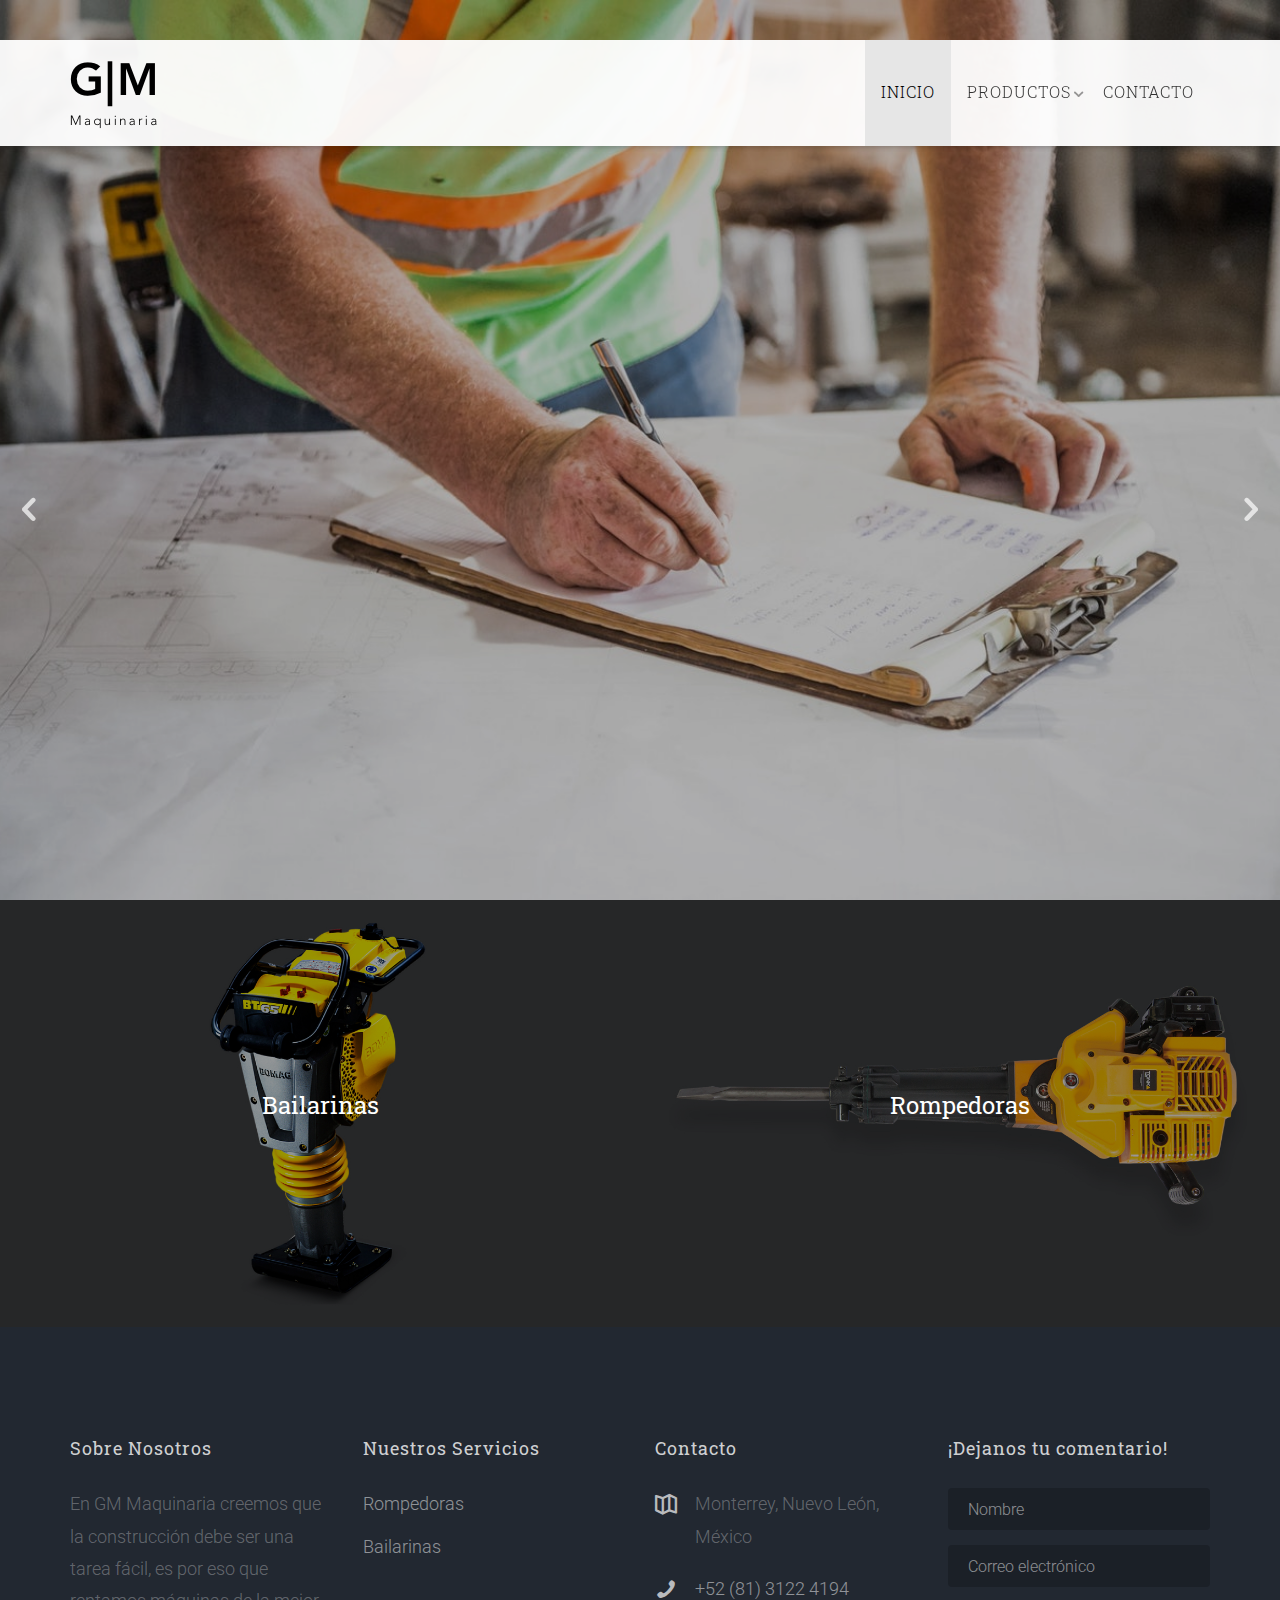
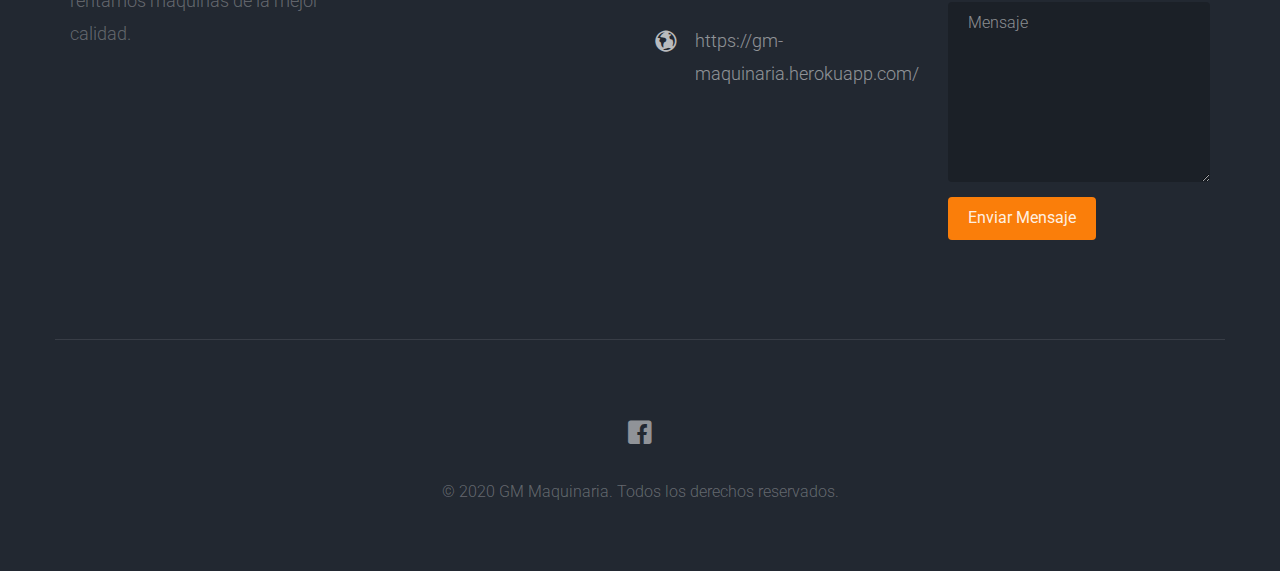
<file: index.html>
<!DOCTYPE html>
<!--[if lt IE 7]>      <html class="no-js lt-ie9 lt-ie8 lt-ie7"> <![endif]-->
<!--[if IE 7]>         <html class="no-js lt-ie9 lt-ie8"> <![endif]-->
<!--[if IE 8]>         <html class="no-js lt-ie9"> <![endif]-->
<!--[if gt IE 8]><!--> <html class="no-js"> <!--<![endif]-->
	<head>
	<meta charset="utf-8">
	<meta http-equiv="X-UA-Compatible" content="IE=edge">
	<title>GM Maquinaria | Renta de bailarinas y rompedoras</title>
	<meta name="viewport" content="width=device-width, initial-scale=1">
	<meta name="description" content="Renta de bailarinas y rompedoras" />
	<meta name="keywords" content="renta, maquinaria, bailarinas, rompedoras, monterrey, construcción, monterrey, méxico" />
	<meta name="author" content="Aldo Martinez" />

  	<!-- Facebook and Twitter integration -->
	<meta property="og:title" content="GM Maquinaria | Renta de bailarinas y rompedoras"/>
	<meta property="og:image" content="images/LogoPestana.png"/>
	<meta property="og:url" content="https://gm-maquinaria.herokuapp.com/"/>
	<meta property="og:site_name" content="GM Maquinaria"/>
	<meta property="og:description" content="Renta de bailarinas y rompedoras"/>
	<meta name="twitter:title" content="" />
	<meta name="twitter:image" content="" />
	<meta name="twitter:url" content="" />
	<meta name="twitter:card" content="" />

	<!-- Place favicon.ico and apple-touch-icon.png in the root directory -->
	<link rel="shortcut icon" type="image/x-icon" href="images/LogoPestana.png">

	<link href='https://fonts.googleapis.com/css?family=Roboto:400,100,300,700,900' rel='stylesheet' type='text/css'>
	<link href="https://fonts.googleapis.com/css?family=Roboto+Slab:300,400,700" rel="stylesheet">
	
	<!-- Animate.css -->
	<link rel="stylesheet" href="css/animate.css">
	<!-- Icomoon Icon Fonts-->
	<link rel="stylesheet" href="css/icomoon.css">
	<!-- Bootstrap  -->
	<link rel="stylesheet" href="css/bootstrap.css">
	<!-- Superfish -->
	<link rel="stylesheet" href="css/superfish.css">
	<!-- Flexslider  -->
	<link rel="stylesheet" href="css/flexslider.css">

	<link rel="stylesheet" href="css/style.css">


	<!-- Modernizr JS -->
	<script src="js/modernizr-2.6.2.min.js"></script>
	<!-- FOR IE9 below -->
	<!--[if lt IE 9]>
	<script src="js/respond.min.js"></script>
	<![endif]-->

	</head>
	<body>
		<div id="fh5co-wrapper">
		<div id="fh5co-page">
		<div id="fh5co-header">
			<header id="fh5co-header-section">
				<div class="container">
					<div class="nav-header">
						<a href="#" class="js-fh5co-nav-toggle fh5co-nav-toggle"><i></i></a>
						<div class="align-items-center justify-content-center">
							<a href="index.html">
								<img id="fh5co-logo" src="images/Logo_Banner.png" alt="Logo" class="img-responsive">
							</a>
						</div>
				
						<!-- START #fh5co-menu-wrap -->
						<nav id="fh5co-menu-wrap" role="navigation">
							<ul class="sf-menu" id="fh5co-primary-menu">
								<li>
									<a class="active" href="index.html">Inicio</a>
								</li>
								<li><a href="#">Productos</a>
									<ul class="fh5co-sub-menu">
										<li><a href="products_rompedora.html">Rompedoras</a></li>
										<li><a href="products_bailarina.html">Bailarinas</a></li> 
									   </ul>
								</li>
								<!-- <li>
									<a href="services.html" class="fh5co-sub-ddown">Services</a>
									 <ul class="fh5co-sub-menu">
									 	<li><a href="left-sidebar.html">Web Development</a></li>
									 	<li><a href="right-sidebar.html">Branding &amp; Identity</a></li>
										<li>
											<a href="#" class="fh5co-sub-ddown">Free HTML5</a>
											<ul class="fh5co-sub-menu">
												<li><a href="http://freehtml5.co/preview/?item=build-free-html5-bootstrap-template" target="_blank">Build</a></li>
												<li><a href="http://freehtml5.co/preview/?item=work-free-html5-template-bootstrap" target="_blank">Work</a></li>
												<li><a href="http://freehtml5.co/preview/?item=light-free-html5-template-bootstrap" target="_blank">Light</a></li>
												<li><a href="http://freehtml5.co/preview/?item=relic-free-html5-template-using-bootstrap" target="_blank">Relic</a></li>
												<li><a href="http://freehtml5.co/preview/?item=display-free-html5-template-using-bootstrap" target="_blank">Display</a></li>
												<li><a href="http://freehtml5.co/preview/?item=sprint-free-html5-template-bootstrap" target="_blank">Sprint</a></li>
											</ul>
										</li>
										<li><a href="#">UI Animation</a></li>
										<li><a href="#">Copywriting</a></li>
										<li><a href="#">Photography</a></li> 
									</ul>
								</li>
								<li><a href="about.html">About</a></li> -->
								<li><a href="contact.html">Contacto</a></li>
							</ul>
						</nav>
					</div>
				</div>
			</header>		
		</div>
		<!-- end:fh5co-header -->
		<aside id="fh5co-hero" class="js-fullheight">
			<div class="flexslider js-fullheight">
				<ul class="slides">
			   	<li style="background-image: url(images/carrusel_1.jpg);">
			   		<div class="overlay-gradient"></div>
			   		<div class="container">
			   			<div class="col-md-5 col-sm-6 col-xs-12 js-fullheight slider-text">
			   				<div class="slider-text-inner">
			   					<div class="desc">
									   <h2>La construcción nunca fue tan fácil.</h2>
									   <p><a href="tel:+528131224194" class="btn btn-primary btn-outline">¡Renta Ahora!</a></p>
			   					</div>
			   				</div>
			   			</div>
			   		</div>
			   	</li>
			   	<li style="background-image: url(images/carrusel_2.jpg);">
			   		<div class="overlay-gradient"></div>
			   		<div class="container">
			   			<div class="col-md-5 col-sm-6 col-xs-12 js-fullheight slider-text">
			   				<div class="slider-text-inner">
			   					<div class="desc">
									   <h2>Ahorra tiempo y dinero.</h2>
									   <p><a href="tel:+528131224194" class="btn btn-primary btn-outline">¡Renta Ahora!</a></p>
			   					</div>
			   				</div>
			   			</div>
			   		</div>
			   	</li>
			   	<li style="background-image: url(images/carrusel_3.jpg);">
			   		<div class="overlay-gradient"></div>
			   		<div class="container">
			   			<div class="col-md-5 col-sm-6 col-xs-12 js-fullheight slider-text">
			   				<div class="slider-text-inner">
			   					<div class="desc">
									   <h2>Simplifica tu vida.</h2>
									   <p><a href="tel:+528131224194" class="btn btn-primary btn-outline">¡Renta Ahora!</a></p>
			   					</div>
			   				</div>
			   			</div>
			   		</div>
			   	</li>
			  	</ul>
		  	</div>
		</aside>
		<div id="fh5co-section">
			<div class="grid-project-section">
				<a href="products_bailarina.html">
					<img src="images/Bailarina.jpg" alt="Project" class="img-responsive">
					<div class="desc text-center">
						<h2>Bailarinas</h2>
					</div>
				</a>
			</div>
			<div class="grid-project-section">
				<a href="products_rompedora.html">
					<img src="images/Rompedora.jpg" alt="Project" class="img-responsive">
					<div class="desc text-center">
						<h2>Rompedoras</h2>
					</div>
				</a>
			</div>
		</div>
		<footer>
			<div id="footer">
				<div class="container">
					<div class="row">
						<div class="col-md-3">
							<h3 class="section-title">Sobre Nosotros</h3>
							<p>En GM Maquinaria creemos que la construcción debe ser una tarea fácil, es por eso que rentamos máquinas de la mejor calidad.</p>
						</div>
						
						<div class="col-md-3">
							<h3 class="section-title">Nuestros Servicios</h3>
							<ul>
								<li><a href="products_rompedora.html">Rompedoras</a></li>
								<li><a href="products_bailarina.html">Bailarinas</a></li>
							</ul>
						</div>

						<div class="col-md-3">
							<h3 class="section-title">Contacto</h3>
							<ul class="contact-info">
								<li><i class="icon-map2"></i>Monterrey, Nuevo León, México</li>
								<li><i class="icon-phone2"></i><a href="tel:+528131224194">+52 (81) 3122 4194</a></li>
								<!-- <li><i class="icon-envelope2"></i><a href="#">info@yoursite.com</a></li> -->
								<li><i class="icon-globe2"></i><a href="#">https://gm-maquinaria.herokuapp.com/</a></li>
							</ul>
						</div>
						<div class="col-md-3">
							<h3 class="section-title">¡Dejanos tu comentario!</h3>
							<form class="contact-form">
								<div class="form-group">
									<label for="name" class="sr-only">Nombre</label>
									<input type="name" class="form-control" id="name" placeholder="Nombre">
								</div>
								<div class="form-group">
									<label for="email" class="sr-only">Correo electrónico</label>
									<input type="email" class="form-control" id="email" placeholder="Correo electrónico">
								</div>
								<div class="form-group">
									<label for="message" class="sr-only">Mensaje</label>
									<textarea class="form-control" id="message" rows="7" placeholder="Mensaje"></textarea>
								</div>
								<div class="form-group">
									<input type="submit" id="btn-submit" class="btn btn-send-message btn-md" value="Enviar Mensaje">
								</div>
							</form>
						</div>
					</div>
					<div class="row copy-right">
						<div class="col-md-6 col-md-offset-3 text-center">
							<p class="fh5co-social-icons">
								<a href="https://www.facebook.com/MaquinariaGM" target="_blank"><i class="icon-facebook2"></i></a>
								<!-- <a href="#"><i class="icon-instagram"></i></a> -->
							</p>
							<p>&copy; 2020 GM Maquinaria. Todos los derechos reservados.</p>
						</div>
					</div>
				</div>
			</div>
		</footer>
	

	</div>
	<!-- END fh5co-page -->

	</div>
	<!-- END fh5co-wrapper -->

	<!-- jQuery -->


	<script src="js/jquery.min.js"></script>
	<!-- jQuery Easing -->
	<script src="js/jquery.easing.1.3.js"></script>
	<!-- Bootstrap -->
	<script src="js/bootstrap.min.js"></script>
	<!-- Waypoints -->
	<script src="js/jquery.waypoints.min.js"></script>
	<!-- Superfish -->
	<script src="js/hoverIntent.js"></script>
	<script src="js/superfish.js"></script>
	<!-- Flexslider -->
	<script src="js/jquery.flexslider-min.js"></script>

	<!-- Main JS (Do not remove) -->
	<script src="js/main.js"></script>

	</body>
</html>
</file>
<file: css/icomoon.css>
@font-face {
    font-family: 'icomoon';
    src:    url('fonts/icomoon.eot?1oniuf');
    src:    url('fonts/icomoon.eot?1oniuf#iefix') format('embedded-opentype'),
        url('fonts/icomoon.ttf?1oniuf') format('truetype'),
        url('fonts/icomoon.woff?1oniuf') format('woff'),
        url('fonts/icomoon.svg?1oniuf#icomoon') format('svg');
    font-weight: normal;
    font-style: normal;
}

[class^="icon-"], [class*=" icon-"] {
    /* use !important to prevent issues with browser extensions that change fonts */
    font-family: 'icomoon' !important;
    speak: none;
    font-style: normal;
    font-weight: normal;
    font-variant: normal;
    text-transform: none;
    line-height: 1;

    /* Better Font Rendering =========== */
    -webkit-font-smoothing: antialiased;
    -moz-osx-font-smoothing: grayscale;
}

.icon-mobile:before {
    content: "\e000";
}
.icon-laptop:before {
    content: "\e001";
}
.icon-desktop:before {
    content: "\e002";
}
.icon-tablet:before {
    content: "\e003";
}
.icon-phone:before {
    content: "\e004";
}
.icon-document:before {
    content: "\e005";
}
.icon-documents:before {
    content: "\e006";
}
.icon-search:before {
    content: "\e007";
}
.icon-clipboard:before {
    content: "\e008";
}
.icon-newspaper:before {
    content: "\e009";
}
.icon-notebook:before {
    content: "\e00a";
}
.icon-book-open:before {
    content: "\e00b";
}
.icon-browser:before {
    content: "\e00c";
}
.icon-calendar:before {
    content: "\e00d";
}
.icon-presentation:before {
    content: "\e00e";
}
.icon-picture:before {
    content: "\e00f";
}
.icon-pictures:before {
    content: "\e010";
}
.icon-video:before {
    content: "\e011";
}
.icon-camera:before {
    content: "\e012";
}
.icon-printer:before {
    content: "\e013";
}
.icon-toolbox:before {
    content: "\e014";
}
.icon-briefcase:before {
    content: "\e015";
}
.icon-wallet:before {
    content: "\e016";
}
.icon-gift:before {
    content: "\e017";
}
.icon-bargraph:before {
    content: "\e018";
}
.icon-grid:before {
    content: "\e019";
}
.icon-expand:before {
    content: "\e01a";
}
.icon-focus:before {
    content: "\e01b";
}
.icon-edit:before {
    content: "\e01c";
}
.icon-adjustments:before {
    content: "\e01d";
}
.icon-ribbon:before {
    content: "\e01e";
}
.icon-hourglass:before {
    content: "\e01f";
}
.icon-lock:before {
    content: "\e020";
}
.icon-megaphone:before {
    content: "\e021";
}
.icon-shield:before {
    content: "\e022";
}
.icon-trophy:before {
    content: "\e023";
}
.icon-flag:before {
    content: "\e024";
}
.icon-map:before {
    content: "\e025";
}
.icon-puzzle:before {
    content: "\e026";
}
.icon-basket:before {
    content: "\e027";
}
.icon-envelope:before {
    content: "\e028";
}
.icon-streetsign:before {
    content: "\e029";
}
.icon-telescope:before {
    content: "\e02a";
}
.icon-gears:before {
    content: "\e02b";
}
.icon-key:before {
    content: "\e02c";
}
.icon-paperclip:before {
    content: "\e02d";
}
.icon-attachment:before {
    content: "\e02e";
}
.icon-pricetags:before {
    content: "\e02f";
}
.icon-lightbulb:before {
    content: "\e030";
}
.icon-layers:before {
    content: "\e031";
}
.icon-pencil:before {
    content: "\e032";
}
.icon-tools:before {
    content: "\e033";
}
.icon-tools-2:before {
    content: "\e034";
}
.icon-scissors:before {
    content: "\e035";
}
.icon-paintbrush:before {
    content: "\e036";
}
.icon-magnifying-glass:before {
    content: "\e037";
}
.icon-circle-compass:before {
    content: "\e038";
}
.icon-linegraph:before {
    content: "\e039";
}
.icon-mic:before {
    content: "\e03a";
}
.icon-strategy:before {
    content: "\e03b";
}
.icon-beaker:before {
    content: "\e03c";
}
.icon-caution:before {
    content: "\e03d";
}
.icon-recycle:before {
    content: "\e03e";
}
.icon-anchor:before {
    content: "\e03f";
}
.icon-profile-male:before {
    content: "\e040";
}
.icon-profile-female:before {
    content: "\e041";
}
.icon-bike:before {
    content: "\e042";
}
.icon-wine:before {
    content: "\e043";
}
.icon-hotairballoon:before {
    content: "\e044";
}
.icon-globe:before {
    content: "\e045";
}
.icon-genius:before {
    content: "\e046";
}
.icon-map-pin:before {
    content: "\e047";
}
.icon-dial:before {
    content: "\e048";
}
.icon-chat:before {
    content: "\e049";
}
.icon-heart:before {
    content: "\e04a";
}
.icon-cloud:before {
    content: "\e04b";
}
.icon-upload:before {
    content: "\e04c";
}
.icon-download:before {
    content: "\e04d";
}
.icon-target:before {
    content: "\e04e";
}
.icon-hazardous:before {
    content: "\e04f";
}
.icon-piechart:before {
    content: "\e050";
}
.icon-speedometer:before {
    content: "\e051";
}
.icon-global:before {
    content: "\e052";
}
.icon-compass:before {
    content: "\e053";
}
.icon-lifesaver:before {
    content: "\e054";
}
.icon-clock:before {
    content: "\e055";
}
.icon-aperture:before {
    content: "\e056";
}
.icon-quote:before {
    content: "\e057";
}
.icon-scope:before {
    content: "\e058";
}
.icon-alarmclock:before {
    content: "\e059";
}
.icon-refresh:before {
    content: "\e05a";
}
.icon-happy:before {
    content: "\e05b";
}
.icon-sad:before {
    content: "\e05c";
}
.icon-facebook:before {
    content: "\e05d";
}
.icon-twitter:before {
    content: "\e05e";
}
.icon-googleplus:before {
    content: "\e05f";
}
.icon-rss:before {
    content: "\e060";
}
.icon-tumblr:before {
    content: "\e061";
}
.icon-linkedin:before {
    content: "\e062";
}
.icon-dribbble:before {
    content: "\e063";
}
.icon-box2:before {
    content: "\ea82";
}
.icon-write:before {
    content: "\ea83";
}
.icon-clock2:before {
    content: "\ea84";
}
.icon-reply2:before {
    content: "\ea85";
}
.icon-reply-all2:before {
    content: "\ea86";
}
.icon-forward2:before {
    content: "\ea87";
}
.icon-flag2:before {
    content: "\ea88";
}
.icon-search2:before {
    content: "\ea89";
}
.icon-trash2:before {
    content: "\ea8a";
}
.icon-envelope2:before {
    content: "\ea8b";
}
.icon-bubble:before {
    content: "\ea8c";
}
.icon-bubbles:before {
    content: "\ea8d";
}
.icon-user2:before {
    content: "\ea8e";
}
.icon-users2:before {
    content: "\ea8f";
}
.icon-cloud2:before {
    content: "\ea90";
}
.icon-download2:before {
    content: "\ea91";
}
.icon-upload2:before {
    content: "\ea92";
}
.icon-rain:before {
    content: "\ea93";
}
.icon-sun:before {
    content: "\ea94";
}
.icon-moon2:before {
    content: "\ea95";
}
.icon-bell2:before {
    content: "\ea96";
}
.icon-folder2:before {
    content: "\ea97";
}
.icon-pin2:before {
    content: "\ea98";
}
.icon-sound2:before {
    content: "\ea99";
}
.icon-microphone:before {
    content: "\ea9a";
}
.icon-camera2:before {
    content: "\ea9b";
}
.icon-image2:before {
    content: "\ea9c";
}
.icon-cog2:before {
    content: "\ea9d";
}
.icon-calendar2:before {
    content: "\ea9e";
}
.icon-book2:before {
    content: "\ea9f";
}
.icon-map-marker:before {
    content: "\eaa0";
}
.icon-store:before {
    content: "\eaa1";
}
.icon-support:before {
    content: "\eaa2";
}
.icon-tag2:before {
    content: "\eaa3";
}
.icon-heart2:before {
    content: "\eaa4";
}
.icon-video-camera:before {
    content: "\eaa5";
}
.icon-trophy2:before {
    content: "\eaa6";
}
.icon-cart:before {
    content: "\eaa7";
}
.icon-eye2:before {
    content: "\eaa8";
}
.icon-cancel:before {
    content: "\eaa9";
}
.icon-chart:before {
    content: "\eaaa";
}
.icon-target2:before {
    content: "\eaab";
}
.icon-printer2:before {
    content: "\eaac";
}
.icon-location2:before {
    content: "\eaad";
}
.icon-bookmark2:before {
    content: "\eaae";
}
.icon-monitor:before {
    content: "\eaaf";
}
.icon-cross2:before {
    content: "\eab0";
}
.icon-plus2:before {
    content: "\eab1";
}
.icon-left:before {
    content: "\eab2";
}
.icon-up:before {
    content: "\eab3";
}
.icon-browser2:before {
    content: "\eab4";
}
.icon-windows:before {
    content: "\eab5";
}
.icon-switch2:before {
    content: "\eab6";
}
.icon-dashboard:before {
    content: "\eab7";
}
.icon-play:before {
    content: "\eab8";
}
.icon-fast-forward:before {
    content: "\eab9";
}
.icon-next:before {
    content: "\eaba";
}
.icon-refresh2:before {
    content: "\eabb";
}
.icon-film:before {
    content: "\eabc";
}
.icon-home2:before {
    content: "\eabd";
}
.icon-add-to-list:before {
    content: "\e901";
}
.icon-classic-computer:before {
    content: "\e902";
}
.icon-controller-fast-backward:before {
    content: "\e903";
}
.icon-creative-commons-attribution:before {
    content: "\e904";
}
.icon-creative-commons-noderivs:before {
    content: "\e905";
}
.icon-creative-commons-noncommercial-eu:before {
    content: "\e906";
}
.icon-creative-commons-noncommercial-us:before {
    content: "\e907";
}
.icon-creative-commons-public-domain:before {
    content: "\e908";
}
.icon-creative-commons-remix:before {
    content: "\e909";
}
.icon-creative-commons-share:before {
    content: "\e90a";
}
.icon-creative-commons-sharealike:before {
    content: "\e90b";
}
.icon-creative-commons:before {
    content: "\e90c";
}
.icon-document-landscape:before {
    content: "\e90d";
}
.icon-remove-user:before {
    content: "\e90e";
}
.icon-warning:before {
    content: "\e90f";
}
.icon-arrow-bold-down:before {
    content: "\e910";
}
.icon-arrow-bold-left:before {
    content: "\e911";
}
.icon-arrow-bold-right:before {
    content: "\e912";
}
.icon-arrow-bold-up:before {
    content: "\e913";
}
.icon-arrow-down:before {
    content: "\e914";
}
.icon-arrow-left:before {
    content: "\e915";
}
.icon-arrow-long-down:before {
    content: "\e916";
}
.icon-arrow-long-left:before {
    content: "\e917";
}
.icon-arrow-long-right:before {
    content: "\e918";
}
.icon-arrow-long-up:before {
    content: "\e919";
}
.icon-arrow-right:before {
    content: "\e91a";
}
.icon-arrow-up:before {
    content: "\e91b";
}
.icon-arrow-with-circle-down:before {
    content: "\e91c";
}
.icon-arrow-with-circle-left:before {
    content: "\e91d";
}
.icon-arrow-with-circle-right:before {
    content: "\e91e";
}
.icon-arrow-with-circle-up:before {
    content: "\e91f";
}
.icon-bookmark:before {
    content: "\e920";
}
.icon-bookmarks:before {
    content: "\e921";
}
.icon-chevron-down:before {
    content: "\e922";
}
.icon-chevron-left:before {
    content: "\e923";
}
.icon-chevron-right:before {
    content: "\e924";
}
.icon-chevron-small-down:before {
    content: "\e925";
}
.icon-chevron-small-left:before {
    content: "\e926";
}
.icon-chevron-small-right:before {
    content: "\e927";
}
.icon-chevron-small-up:before {
    content: "\e928";
}
.icon-chevron-thin-down:before {
    content: "\e929";
}
.icon-chevron-thin-left:before {
    content: "\e92a";
}
.icon-chevron-thin-right:before {
    content: "\e92b";
}
.icon-chevron-thin-up:before {
    content: "\e92c";
}
.icon-chevron-up:before {
    content: "\e92d";
}
.icon-chevron-with-circle-down:before {
    content: "\e92e";
}
.icon-chevron-with-circle-left:before {
    content: "\e92f";
}
.icon-chevron-with-circle-right:before {
    content: "\e930";
}
.icon-chevron-with-circle-up:before {
    content: "\e931";
}
.icon-cloud3:before {
    content: "\e932";
}
.icon-controller-fast-forward:before {
    content: "\e933";
}
.icon-controller-jump-to-start:before {
    content: "\e934";
}
.icon-controller-next:before {
    content: "\e935";
}
.icon-controller-paus:before {
    content: "\e936";
}
.icon-controller-play:before {
    content: "\e937";
}
.icon-controller-record:before {
    content: "\e938";
}
.icon-controller-stop:before {
    content: "\e939";
}
.icon-controller-volume:before {
    content: "\e93a";
}
.icon-dot-single:before {
    content: "\e93b";
}
.icon-dots-three-horizontal:before {
    content: "\e93c";
}
.icon-dots-three-vertical:before {
    content: "\e93d";
}
.icon-dots-two-horizontal:before {
    content: "\e93e";
}
.icon-dots-two-vertical:before {
    content: "\e93f";
}
.icon-download3:before {
    content: "\e940";
}
.icon-emoji-flirt:before {
    content: "\e941";
}
.icon-flow-branch:before {
    content: "\e942";
}
.icon-flow-cascade:before {
    content: "\e943";
}
.icon-flow-line:before {
    content: "\e944";
}
.icon-flow-parallel:before {
    content: "\e945";
}
.icon-flow-tree:before {
    content: "\e946";
}
.icon-install:before {
    content: "\e947";
}
.icon-layers2:before {
    content: "\e948";
}
.icon-open-book:before {
    content: "\e949";
}
.icon-resize-100:before {
    content: "\e94a";
}
.icon-resize-full-screen:before {
    content: "\e94b";
}
.icon-save:before {
    content: "\e94c";
}
.icon-select-arrows:before {
    content: "\e94d";
}
.icon-sound-mute:before {
    content: "\e94e";
}
.icon-sound:before {
    content: "\e94f";
}
.icon-trash:before {
    content: "\e950";
}
.icon-triangle-down:before {
    content: "\e951";
}
.icon-triangle-left:before {
    content: "\e952";
}
.icon-triangle-right:before {
    content: "\e953";
}
.icon-triangle-up:before {
    content: "\e954";
}
.icon-uninstall:before {
    content: "\e955";
}
.icon-upload-to-cloud:before {
    content: "\e956";
}
.icon-upload3:before {
    content: "\e957";
}
.icon-add-user:before {
    content: "\e958";
}
.icon-address:before {
    content: "\e959";
}
.icon-adjust:before {
    content: "\e95a";
}
.icon-air:before {
    content: "\e95b";
}
.icon-aircraft-landing:before {
    content: "\e95c";
}
.icon-aircraft-take-off:before {
    content: "\e95d";
}
.icon-aircraft:before {
    content: "\e95e";
}
.icon-align-bottom:before {
    content: "\e95f";
}
.icon-align-horizontal-middle:before {
    content: "\e960";
}
.icon-align-left:before {
    content: "\e961";
}
.icon-align-right:before {
    content: "\e962";
}
.icon-align-top:before {
    content: "\e963";
}
.icon-align-vertical-middle:before {
    content: "\e964";
}
.icon-archive:before {
    content: "\e965";
}
.icon-area-graph:before {
    content: "\e966";
}
.icon-attachment2:before {
    content: "\e967";
}
.icon-awareness-ribbon:before {
    content: "\e968";
}
.icon-back-in-time:before {
    content: "\e969";
}
.icon-back:before {
    content: "\e96a";
}
.icon-bar-graph:before {
    content: "\e96b";
}
.icon-battery:before {
    content: "\e96c";
}
.icon-beamed-note:before {
    content: "\e96d";
}
.icon-bell:before {
    content: "\e96e";
}
.icon-blackboard:before {
    content: "\e96f";
}
.icon-block:before {
    content: "\e970";
}
.icon-book:before {
    content: "\e971";
}
.icon-bowl:before {
    content: "\e972";
}
.icon-box:before {
    content: "\e973";
}
.icon-briefcase2:before {
    content: "\e974";
}
.icon-browser3:before {
    content: "\e975";
}
.icon-brush:before {
    content: "\e976";
}
.icon-bucket:before {
    content: "\e977";
}
.icon-cake:before {
    content: "\e978";
}
.icon-calculator:before {
    content: "\e979";
}
.icon-calendar3:before {
    content: "\e97a";
}
.icon-camera3:before {
    content: "\e97b";
}
.icon-ccw:before {
    content: "\e97c";
}
.icon-chat2:before {
    content: "\e97d";
}
.icon-check:before {
    content: "\e97e";
}
.icon-circle-with-cross:before {
    content: "\e97f";
}
.icon-circle-with-minus:before {
    content: "\e980";
}
.icon-circle-with-plus:before {
    content: "\e981";
}
.icon-circle:before {
    content: "\e982";
}
.icon-circular-graph:before {
    content: "\e983";
}
.icon-clapperboard:before {
    content: "\e984";
}
.icon-clipboard2:before {
    content: "\e985";
}
.icon-clock3:before {
    content: "\e986";
}
.icon-code:before {
    content: "\e987";
}
.icon-cog:before {
    content: "\e988";
}
.icon-colours:before {
    content: "\e989";
}
.icon-compass2:before {
    content: "\e98a";
}
.icon-copy:before {
    content: "\e98b";
}
.icon-credit-card:before {
    content: "\e98c";
}
.icon-credit:before {
    content: "\e98d";
}
.icon-cross:before {
    content: "\e98e";
}
.icon-cup:before {
    content: "\e98f";
}
.icon-cw:before {
    content: "\e990";
}
.icon-cycle:before {
    content: "\e991";
}
.icon-database:before {
    content: "\e992";
}
.icon-dial-pad:before {
    content: "\e993";
}
.icon-direction:before {
    content: "\e994";
}
.icon-document2:before {
    content: "\e995";
}
.icon-documents2:before {
    content: "\e996";
}
.icon-drink:before {
    content: "\e997";
}
.icon-drive:before {
    content: "\e998";
}
.icon-drop:before {
    content: "\e999";
}
.icon-edit2:before {
    content: "\e99a";
}
.icon-email:before {
    content: "\e99b";
}
.icon-emoji-happy:before {
    content: "\e99c";
}
.icon-emoji-neutral:before {
    content: "\e99d";
}
.icon-emoji-sad:before {
    content: "\e99e";
}
.icon-erase:before {
    content: "\e99f";
}
.icon-eraser:before {
    content: "\e9a0";
}
.icon-export:before {
    content: "\e9a1";
}
.icon-eye:before {
    content: "\e9a2";
}
.icon-feather:before {
    content: "\e9a3";
}
.icon-flag3:before {
    content: "\e9a4";
}
.icon-flash:before {
    content: "\e9a5";
}
.icon-flashlight:before {
    content: "\e9a6";
}
.icon-flat-brush:before {
    content: "\e9a7";
}
.icon-folder-images:before {
    content: "\e9a8";
}
.icon-folder-music:before {
    content: "\e9a9";
}
.icon-folder-video:before {
    content: "\e9aa";
}
.icon-folder:before {
    content: "\e9ab";
}
.icon-forward:before {
    content: "\e9ac";
}
.icon-funnel:before {
    content: "\e9ad";
}
.icon-game-controller:before {
    content: "\e9ae";
}
.icon-gauge:before {
    content: "\e9af";
}
.icon-globe2:before {
    content: "\e9b0";
}
.icon-graduation-cap:before {
    content: "\e9b1";
}
.icon-grid2:before {
    content: "\e9b2";
}
.icon-hair-cross:before {
    content: "\e9b3";
}
.icon-hand:before {
    content: "\e9b4";
}
.icon-heart-outlined:before {
    content: "\e9b5";
}
.icon-heart3:before {
    content: "\e9b6";
}
.icon-help-with-circle:before {
    content: "\e9b7";
}
.icon-help:before {
    content: "\e9b8";
}
.icon-home:before {
    content: "\e9b9";
}
.icon-hour-glass:before {
    content: "\e9ba";
}
.icon-image-inverted:before {
    content: "\e9bb";
}
.icon-image:before {
    content: "\e9bc";
}
.icon-images:before {
    content: "\e9bd";
}
.icon-inbox:before {
    content: "\e9be";
}
.icon-infinity:before {
    content: "\e9bf";
}
.icon-info-with-circle:before {
    content: "\e9c0";
}
.icon-info:before {
    content: "\e9c1";
}
.icon-key2:before {
    content: "\e9c2";
}
.icon-keyboard:before {
    content: "\e9c3";
}
.icon-lab-flask:before {
    content: "\e9c4";
}
.icon-landline:before {
    content: "\e9c5";
}
.icon-language:before {
    content: "\e9c6";
}
.icon-laptop2:before {
    content: "\e9c7";
}
.icon-leaf:before {
    content: "\e9c8";
}
.icon-level-down:before {
    content: "\e9c9";
}
.icon-level-up:before {
    content: "\e9ca";
}
.icon-lifebuoy:before {
    content: "\e9cb";
}
.icon-light-bulb:before {
    content: "\e9cc";
}
.icon-light-down:before {
    content: "\e9cd";
}
.icon-light-up:before {
    content: "\e9ce";
}
.icon-line-graph:before {
    content: "\e9cf";
}
.icon-link:before {
    content: "\e9d0";
}
.icon-list:before {
    content: "\e9d1";
}
.icon-location-pin:before {
    content: "\e9d2";
}
.icon-location:before {
    content: "\e9d3";
}
.icon-lock-open:before {
    content: "\e9d4";
}
.icon-lock2:before {
    content: "\e9d5";
}
.icon-log-out:before {
    content: "\e9d6";
}
.icon-login:before {
    content: "\e9d7";
}
.icon-loop:before {
    content: "\e9d8";
}
.icon-magnet:before {
    content: "\e9d9";
}
.icon-magnifying-glass2:before {
    content: "\e9da";
}
.icon-mail:before {
    content: "\e9db";
}
.icon-man:before {
    content: "\e9dc";
}
.icon-map2:before {
    content: "\e9dd";
}
.icon-mask:before {
    content: "\e9de";
}
.icon-medal:before {
    content: "\e9df";
}
.icon-megaphone2:before {
    content: "\e9e0";
}
.icon-menu:before {
    content: "\e9e1";
}
.icon-message:before {
    content: "\e9e2";
}
.icon-mic2:before {
    content: "\e9e3";
}
.icon-minus:before {
    content: "\e9e4";
}
.icon-mobile2:before {
    content: "\e9e5";
}
.icon-modern-mic:before {
    content: "\e9e6";
}
.icon-moon:before {
    content: "\e9e7";
}
.icon-mouse:before {
    content: "\e9e8";
}
.icon-music:before {
    content: "\e9e9";
}
.icon-network:before {
    content: "\e9ea";
}
.icon-new-message:before {
    content: "\e9eb";
}
.icon-new:before {
    content: "\e9ec";
}
.icon-news:before {
    content: "\e9ed";
}
.icon-note:before {
    content: "\e9ee";
}
.icon-notification:before {
    content: "\e9ef";
}
.icon-old-mobile:before {
    content: "\e9f0";
}
.icon-old-phone:before {
    content: "\e9f1";
}
.icon-palette:before {
    content: "\e9f2";
}
.icon-paper-plane:before {
    content: "\e9f3";
}
.icon-pencil2:before {
    content: "\e9f4";
}
.icon-phone2:before {
    content: "\e9f5";
}
.icon-pie-chart:before {
    content: "\e9f6";
}
.icon-pin:before {
    content: "\e9f7";
}
.icon-plus:before {
    content: "\e9f8";
}
.icon-popup:before {
    content: "\e9f9";
}
.icon-power-plug:before {
    content: "\e9fa";
}
.icon-price-ribbon:before {
    content: "\e9fb";
}
.icon-price-tag:before {
    content: "\e9fc";
}
.icon-print:before {
    content: "\e9fd";
}
.icon-progress-empty:before {
    content: "\e9fe";
}
.icon-progress-full:before {
    content: "\e9ff";
}
.icon-progress-one:before {
    content: "\ea00";
}
.icon-progress-two:before {
    content: "\ea01";
}
.icon-publish:before {
    content: "\ea02";
}
.icon-quote2:before {
    content: "\ea03";
}
.icon-radio:before {
    content: "\ea04";
}
.icon-reply-all:before {
    content: "\ea05";
}
.icon-reply:before {
    content: "\ea06";
}
.icon-retweet:before {
    content: "\ea07";
}
.icon-rocket:before {
    content: "\ea08";
}
.icon-round-brush:before {
    content: "\ea09";
}
.icon-rss2:before {
    content: "\ea0a";
}
.icon-ruler:before {
    content: "\ea0b";
}
.icon-scissors2:before {
    content: "\ea0c";
}
.icon-share-alternitive:before {
    content: "\ea0d";
}
.icon-share:before {
    content: "\ea0e";
}
.icon-shareable:before {
    content: "\ea0f";
}
.icon-shield2:before {
    content: "\ea10";
}
.icon-shop:before {
    content: "\ea11";
}
.icon-shopping-bag:before {
    content: "\ea12";
}
.icon-shopping-basket:before {
    content: "\ea13";
}
.icon-shopping-cart:before {
    content: "\ea14";
}
.icon-shuffle:before {
    content: "\ea15";
}
.icon-signal:before {
    content: "\ea16";
}
.icon-sound-mix:before {
    content: "\ea17";
}
.icon-sports-club:before {
    content: "\ea18";
}
.icon-spreadsheet:before {
    content: "\ea19";
}
.icon-squared-cross:before {
    content: "\ea1a";
}
.icon-squared-minus:before {
    content: "\ea1b";
}
.icon-squared-plus:before {
    content: "\ea1c";
}
.icon-star-outlined:before {
    content: "\ea1d";
}
.icon-star:before {
    content: "\ea1e";
}
.icon-stopwatch:before {
    content: "\ea1f";
}
.icon-suitcase:before {
    content: "\ea20";
}
.icon-swap:before {
    content: "\ea21";
}
.icon-sweden:before {
    content: "\ea22";
}
.icon-switch:before {
    content: "\ea23";
}
.icon-tablet2:before {
    content: "\ea24";
}
.icon-tag:before {
    content: "\ea25";
}
.icon-text-document-inverted:before {
    content: "\ea26";
}
.icon-text-document:before {
    content: "\ea27";
}
.icon-text:before {
    content: "\ea28";
}
.icon-thermometer:before {
    content: "\ea29";
}
.icon-thumbs-down:before {
    content: "\ea2a";
}
.icon-thumbs-up:before {
    content: "\ea2b";
}
.icon-thunder-cloud:before {
    content: "\ea2c";
}
.icon-ticket:before {
    content: "\ea2d";
}
.icon-time-slot:before {
    content: "\ea2e";
}
.icon-tools2:before {
    content: "\ea2f";
}
.icon-traffic-cone:before {
    content: "\ea30";
}
.icon-tree:before {
    content: "\ea31";
}
.icon-trophy3:before {
    content: "\ea32";
}
.icon-tv:before {
    content: "\ea33";
}
.icon-typing:before {
    content: "\ea34";
}
.icon-unread:before {
    content: "\ea35";
}
.icon-untag:before {
    content: "\ea36";
}
.icon-user:before {
    content: "\ea37";
}
.icon-users:before {
    content: "\ea38";
}
.icon-v-card:before {
    content: "\ea39";
}
.icon-video2:before {
    content: "\ea3a";
}
.icon-vinyl:before {
    content: "\ea3b";
}
.icon-voicemail:before {
    content: "\ea3c";
}
.icon-wallet2:before {
    content: "\ea3d";
}
.icon-water:before {
    content: "\ea3e";
}
.icon-500px-with-circle:before {
    content: "\ea3f";
}
.icon-500px:before {
    content: "\ea40";
}
.icon-basecamp:before {
    content: "\ea41";
}
.icon-behance:before {
    content: "\ea42";
}
.icon-creative-cloud:before {
    content: "\ea43";
}
.icon-dropbox:before {
    content: "\ea44";
}
.icon-evernote:before {
    content: "\ea45";
}
.icon-flattr:before {
    content: "\ea46";
}
.icon-foursquare:before {
    content: "\ea47";
}
.icon-google-drive:before {
    content: "\ea48";
}
.icon-google-hangouts:before {
    content: "\ea49";
}
.icon-grooveshark:before {
    content: "\ea4a";
}
.icon-icloud:before {
    content: "\ea4b";
}
.icon-mixi:before {
    content: "\ea4c";
}
.icon-onedrive:before {
    content: "\ea4d";
}
.icon-paypal:before {
    content: "\ea4e";
}
.icon-picasa:before {
    content: "\ea4f";
}
.icon-qq:before {
    content: "\ea50";
}
.icon-rdio-with-circle:before {
    content: "\ea51";
}
.icon-renren:before {
    content: "\ea52";
}
.icon-scribd:before {
    content: "\ea53";
}
.icon-sina-weibo:before {
    content: "\ea54";
}
.icon-skype-with-circle:before {
    content: "\ea55";
}
.icon-skype:before {
    content: "\ea56";
}
.icon-slideshare:before {
    content: "\ea57";
}
.icon-smashing:before {
    content: "\ea58";
}
.icon-soundcloud:before {
    content: "\ea59";
}
.icon-spotify-with-circle:before {
    content: "\ea5a";
}
.icon-spotify:before {
    content: "\ea5b";
}
.icon-swarm:before {
    content: "\ea5c";
}
.icon-vine-with-circle:before {
    content: "\ea5d";
}
.icon-vine:before {
    content: "\ea5e";
}
.icon-vk-alternitive:before {
    content: "\ea5f";
}
.icon-vk-with-circle:before {
    content: "\ea60";
}
.icon-vk:before {
    content: "\ea61";
}
.icon-xing-with-circle:before {
    content: "\ea62";
}
.icon-xing:before {
    content: "\ea63";
}
.icon-yelp:before {
    content: "\ea64";
}
.icon-dribbble-with-circle:before {
    content: "\ea65";
}
.icon-dribbble2:before {
    content: "\ea66";
}
.icon-facebook-with-circle:before {
    content: "\ea67";
}
.icon-facebook2:before {
    content: "\ea68";
}
.icon-flickr-with-circle:before {
    content: "\ea69";
}
.icon-flickr:before {
    content: "\ea6a";
}
.icon-github-with-circle:before {
    content: "\ea6b";
}
.icon-github:before {
    content: "\ea6c";
}
.icon-google-with-circle:before {
    content: "\ea6d";
}
.icon-google:before {
    content: "\ea6e";
}
.icon-instagram-with-circle:before {
    content: "\ea6f";
}
.icon-instagram:before {
    content: "\ea70";
}
.icon-lastfm-with-circle:before {
    content: "\ea71";
}
.icon-lastfm:before {
    content: "\ea72";
}
.icon-linkedin-with-circle:before {
    content: "\ea73";
}
.icon-linkedin2:before {
    content: "\ea74";
}
.icon-pinterest-with-circle:before {
    content: "\ea75";
}
.icon-pinterest:before {
    content: "\ea76";
}
.icon-rdio:before {
    content: "\ea77";
}
.icon-stumbleupon-with-circle:before {
    content: "\ea78";
}
.icon-stumbleupon:before {
    content: "\ea79";
}
.icon-tumblr-with-circle:before {
    content: "\ea7a";
}
.icon-tumblr2:before {
    content: "\ea7b";
}
.icon-twitter-with-circle:before {
    content: "\ea7c";
}
.icon-twitter2:before {
    content: "\ea7d";
}
.icon-vimeo-with-circle:before {
    content: "\ea7e";
}
.icon-vimeo:before {
    content: "\ea7f";
}
.icon-youtube-with-circle:before {
    content: "\ea80";
}
.icon-youtube:before {
    content: "\ea81";
}
.icon-home3:before {
    content: "\eabe";
}
.icon-home22:before {
    content: "\eabf";
}
.icon-home32:before {
    content: "\eac0";
}
.icon-office:before {
    content: "\eac1";
}
.icon-newspaper2:before {
    content: "\eac2";
}
.icon-pencil3:before {
    content: "\eac3";
}
.icon-pencil22:before {
    content: "\eac4";
}
.icon-quill:before {
    content: "\eac5";
}
.icon-pen:before {
    content: "\eac6";
}
.icon-blog:before {
    content: "\eac7";
}
.icon-eyedropper:before {
    content: "\eac8";
}
.icon-droplet:before {
    content: "\eac9";
}
.icon-paint-format:before {
    content: "\eaca";
}
.icon-image3:before {
    content: "\eacb";
}
.icon-images2:before {
    content: "\eacc";
}
.icon-camera4:before {
    content: "\eacd";
}
.icon-headphones:before {
    content: "\eace";
}
.icon-music2:before {
    content: "\eacf";
}
.icon-play2:before {
    content: "\ead0";
}
.icon-film2:before {
    content: "\ead1";
}
.icon-video-camera2:before {
    content: "\ead2";
}
.icon-dice:before {
    content: "\ead3";
}
.icon-pacman:before {
    content: "\ead4";
}
.icon-spades:before {
    content: "\ead5";
}
.icon-clubs:before {
    content: "\ead6";
}
.icon-diamonds:before {
    content: "\ead7";
}
.icon-bullhorn:before {
    content: "\ead8";
}
.icon-connection:before {
    content: "\ead9";
}
.icon-podcast:before {
    content: "\eada";
}
.icon-feed:before {
    content: "\eadb";
}
.icon-mic3:before {
    content: "\eadc";
}
.icon-book3:before {
    content: "\eadd";
}
.icon-books:before {
    content: "\eade";
}
.icon-library:before {
    content: "\eadf";
}
.icon-file-text:before {
    content: "\eae0";
}
.icon-profile:before {
    content: "\eae1";
}
.icon-file-empty:before {
    content: "\eae2";
}
.icon-files-empty:before {
    content: "\eae3";
}
.icon-file-text2:before {
    content: "\eae4";
}
.icon-file-picture:before {
    content: "\eae5";
}
.icon-file-music:before {
    content: "\eae6";
}
.icon-file-play:before {
    content: "\eae7";
}
.icon-file-video:before {
    content: "\eae8";
}
.icon-file-zip:before {
    content: "\eae9";
}
.icon-copy2:before {
    content: "\eaea";
}
.icon-paste:before {
    content: "\eaeb";
}
.icon-stack:before {
    content: "\eaec";
}
.icon-folder3:before {
    content: "\eaed";
}
.icon-folder-open:before {
    content: "\eaee";
}
.icon-folder-plus:before {
    content: "\eaef";
}
.icon-folder-minus:before {
    content: "\eaf0";
}
.icon-folder-download:before {
    content: "\eaf1";
}
.icon-folder-upload:before {
    content: "\eaf2";
}
.icon-price-tag2:before {
    content: "\eaf3";
}
.icon-price-tags:before {
    content: "\eaf4";
}
.icon-barcode:before {
    content: "\eaf5";
}
.icon-qrcode:before {
    content: "\eaf6";
}
.icon-ticket2:before {
    content: "\eaf7";
}
.icon-cart2:before {
    content: "\eaf8";
}
.icon-coin-dollar:before {
    content: "\eaf9";
}
.icon-coin-euro:before {
    content: "\eafa";
}
.icon-coin-pound:before {
    content: "\eafb";
}
.icon-coin-yen:before {
    content: "\eafc";
}
.icon-credit-card2:before {
    content: "\eafd";
}
.icon-calculator2:before {
    content: "\eafe";
}
.icon-lifebuoy2:before {
    content: "\eaff";
}
.icon-phone3:before {
    content: "\eb00";
}
.icon-phone-hang-up:before {
    content: "\eb01";
}
.icon-address-book:before {
    content: "\eb02";
}
.icon-envelop:before {
    content: "\eb03";
}
.icon-pushpin:before {
    content: "\eb04";
}
.icon-location3:before {
    content: "\eb05";
}
.icon-location22:before {
    content: "\eb06";
}
.icon-compass3:before {
    content: "\eb07";
}
.icon-compass22:before {
    content: "\eb08";
}
.icon-map3:before {
    content: "\eb09";
}
.icon-map22:before {
    content: "\eb0a";
}
.icon-history:before {
    content: "\eb0b";
}
.icon-clock4:before {
    content: "\eb0c";
}
.icon-clock22:before {
    content: "\eb0d";
}
.icon-alarm:before {
    content: "\eb0e";
}
.icon-bell3:before {
    content: "\eb0f";
}
.icon-stopwatch2:before {
    content: "\eb10";
}
.icon-calendar4:before {
    content: "\eb11";
}
.icon-printer3:before {
    content: "\eb12";
}
.icon-keyboard2:before {
    content: "\eb13";
}
.icon-display:before {
    content: "\eb14";
}
.icon-laptop3:before {
    content: "\eb15";
}
.icon-mobile3:before {
    content: "\eb16";
}
.icon-mobile22:before {
    content: "\eb17";
}
.icon-tablet3:before {
    content: "\eb18";
}
.icon-tv2:before {
    content: "\eb19";
}
.icon-drawer:before {
    content: "\eb1a";
}
.icon-drawer2:before {
    content: "\eb1b";
}
.icon-box-add:before {
    content: "\eb1c";
}
.icon-box-remove:before {
    content: "\eb1d";
}
.icon-download4:before {
    content: "\eb1e";
}
.icon-upload4:before {
    content: "\eb1f";
}
.icon-floppy-disk:before {
    content: "\eb20";
}
.icon-drive2:before {
    content: "\eb21";
}
.icon-database2:before {
    content: "\eb22";
}
.icon-undo:before {
    content: "\eb23";
}
.icon-redo:before {
    content: "\eb24";
}
.icon-undo2:before {
    content: "\eb25";
}
.icon-redo2:before {
    content: "\eb26";
}
.icon-forward3:before {
    content: "\eb27";
}
.icon-reply3:before {
    content: "\eb28";
}
.icon-bubble2:before {
    content: "\eb29";
}
.icon-bubbles2:before {
    content: "\eb2a";
}
.icon-bubbles22:before {
    content: "\eb2b";
}
.icon-bubble22:before {
    content: "\eb2c";
}
.icon-bubbles3:before {
    content: "\eb2d";
}
.icon-bubbles4:before {
    content: "\eb2e";
}
.icon-user3:before {
    content: "\eb2f";
}
.icon-users3:before {
    content: "\eb30";
}
.icon-user-plus:before {
    content: "\eb31";
}
.icon-user-minus:before {
    content: "\eb32";
}
.icon-user-check:before {
    content: "\eb33";
}
.icon-user-tie:before {
    content: "\eb34";
}
.icon-quotes-left:before {
    content: "\eb35";
}
.icon-quotes-right:before {
    content: "\eb36";
}
.icon-hour-glass2:before {
    content: "\eb37";
}
.icon-spinner:before {
    content: "\eb38";
}
.icon-spinner2:before {
    content: "\eb39";
}
.icon-spinner3:before {
    content: "\eb3a";
}
.icon-spinner4:before {
    content: "\eb3b";
}
.icon-spinner5:before {
    content: "\eb3c";
}
.icon-spinner6:before {
    content: "\eb3d";
}
.icon-spinner7:before {
    content: "\eb3e";
}
.icon-spinner8:before {
    content: "\eb3f";
}
.icon-spinner9:before {
    content: "\eb40";
}
.icon-spinner10:before {
    content: "\eb41";
}
.icon-spinner11:before {
    content: "\eb42";
}
.icon-binoculars:before {
    content: "\eb43";
}
.icon-search3:before {
    content: "\eb44";
}
.icon-zoom-in:before {
    content: "\eb45";
}
.icon-zoom-out:before {
    content: "\eb46";
}
.icon-enlarge:before {
    content: "\eb47";
}
.icon-shrink:before {
    content: "\eb48";
}
.icon-enlarge2:before {
    content: "\eb49";
}
.icon-shrink2:before {
    content: "\eb4a";
}
.icon-key3:before {
    content: "\eb4b";
}
.icon-key22:before {
    content: "\eb4c";
}
.icon-lock3:before {
    content: "\eb4d";
}
.icon-unlocked:before {
    content: "\eb4e";
}
.icon-wrench:before {
    content: "\eb4f";
}
.icon-equalizer:before {
    content: "\eb50";
}
.icon-equalizer2:before {
    content: "\eb51";
}
.icon-cog3:before {
    content: "\eb52";
}
.icon-cogs:before {
    content: "\eb53";
}
.icon-hammer:before {
    content: "\eb54";
}
.icon-magic-wand:before {
    content: "\eb55";
}
.icon-aid-kit:before {
    content: "\eb56";
}
.icon-bug:before {
    content: "\eb57";
}
.icon-pie-chart2:before {
    content: "\eb58";
}
.icon-stats-dots:before {
    content: "\eb59";
}
.icon-stats-bars:before {
    content: "\eb5a";
}
.icon-stats-bars2:before {
    content: "\eb5b";
}
.icon-trophy4:before {
    content: "\eb5c";
}
.icon-gift2:before {
    content: "\eb5d";
}
.icon-glass:before {
    content: "\eb5e";
}
.icon-glass2:before {
    content: "\eb5f";
}
.icon-mug:before {
    content: "\eb60";
}
.icon-spoon-knife:before {
    content: "\eb61";
}
.icon-leaf2:before {
    content: "\eb62";
}
.icon-rocket2:before {
    content: "\eb63";
}
.icon-meter:before {
    content: "\eb64";
}
.icon-meter2:before {
    content: "\eb65";
}
.icon-hammer2:before {
    content: "\eb66";
}
.icon-fire:before {
    content: "\eb67";
}
.icon-lab:before {
    content: "\eb68";
}
.icon-magnet2:before {
    content: "\eb69";
}
.icon-bin:before {
    content: "\eb6a";
}
.icon-bin2:before {
    content: "\eb6b";
}
.icon-briefcase3:before {
    content: "\eb6c";
}
.icon-airplane:before {
    content: "\eb6d";
}
.icon-truck:before {
    content: "\eb6e";
}
.icon-road:before {
    content: "\eb6f";
}
.icon-accessibility:before {
    content: "\eb70";
}
.icon-target3:before {
    content: "\eb71";
}
.icon-shield3:before {
    content: "\eb72";
}
.icon-power:before {
    content: "\eb73";
}
.icon-switch3:before {
    content: "\eb74";
}
.icon-power-cord:before {
    content: "\eb75";
}
.icon-clipboard3:before {
    content: "\eb76";
}
.icon-list-numbered:before {
    content: "\eb77";
}
.icon-list2:before {
    content: "\eb78";
}
.icon-list22:before {
    content: "\eb79";
}
.icon-tree2:before {
    content: "\eb7a";
}
.icon-menu2:before {
    content: "\eb7b";
}
.icon-menu22:before {
    content: "\eb7c";
}
.icon-menu3:before {
    content: "\eb7d";
}
.icon-menu4:before {
    content: "\eb7e";
}
.icon-cloud4:before {
    content: "\eb7f";
}
.icon-cloud-download:before {
    content: "\eb80";
}
.icon-cloud-upload:before {
    content: "\eb81";
}
.icon-cloud-check:before {
    content: "\eb82";
}
.icon-download22:before {
    content: "\eb83";
}
.icon-upload22:before {
    content: "\eb84";
}
.icon-download32:before {
    content: "\eb85";
}
.icon-upload32:before {
    content: "\eb86";
}
.icon-sphere:before {
    content: "\eb87";
}
.icon-earth:before {
    content: "\eb88";
}
.icon-link2:before {
    content: "\eb89";
}
.icon-flag4:before {
    content: "\eb8a";
}
.icon-attachment3:before {
    content: "\eb8b";
}
.icon-eye3:before {
    content: "\eb8c";
}
.icon-eye-plus:before {
    content: "\eb8d";
}
.icon-eye-minus:before {
    content: "\eb8e";
}
.icon-eye-blocked:before {
    content: "\eb8f";
}
.icon-bookmark3:before {
    content: "\eb90";
}
.icon-bookmarks2:before {
    content: "\eb91";
}
.icon-sun2:before {
    content: "\eb92";
}
.icon-contrast:before {
    content: "\eb93";
}
.icon-brightness-contrast:before {
    content: "\eb94";
}
.icon-star-empty:before {
    content: "\eb95";
}
.icon-star-half:before {
    content: "\eb96";
}
.icon-star-full:before {
    content: "\eb97";
}
.icon-heart4:before {
    content: "\eb98";
}
.icon-heart-broken:before {
    content: "\eb99";
}
.icon-man2:before {
    content: "\eb9a";
}
.icon-woman:before {
    content: "\eb9b";
}
.icon-man-woman:before {
    content: "\eb9c";
}
.icon-happy2:before {
    content: "\eb9d";
}
.icon-happy22:before {
    content: "\eb9e";
}
.icon-smile:before {
    content: "\eb9f";
}
.icon-smile2:before {
    content: "\eba0";
}
.icon-tongue:before {
    content: "\eba1";
}
.icon-tongue2:before {
    content: "\eba2";
}
.icon-sad2:before {
    content: "\eba3";
}
.icon-sad22:before {
    content: "\eba4";
}
.icon-wink:before {
    content: "\eba5";
}
.icon-wink2:before {
    content: "\eba6";
}
.icon-grin:before {
    content: "\eba7";
}
.icon-grin2:before {
    content: "\eba8";
}
.icon-cool:before {
    content: "\eba9";
}
.icon-cool2:before {
    content: "\ebaa";
}
.icon-angry:before {
    content: "\ebab";
}
.icon-angry2:before {
    content: "\ebac";
}
.icon-evil:before {
    content: "\ebad";
}
.icon-evil2:before {
    content: "\ebae";
}
.icon-shocked:before {
    content: "\ebaf";
}
.icon-shocked2:before {
    content: "\ebb0";
}
.icon-baffled:before {
    content: "\ebb1";
}
.icon-baffled2:before {
    content: "\ebb2";
}
.icon-confused:before {
    content: "\ebb3";
}
.icon-confused2:before {
    content: "\ebb4";
}
.icon-neutral:before {
    content: "\ebb5";
}
.icon-neutral2:before {
    content: "\ebb6";
}
.icon-hipster:before {
    content: "\ebb7";
}
.icon-hipster2:before {
    content: "\ebb8";
}
.icon-wondering:before {
    content: "\ebb9";
}
.icon-wondering2:before {
    content: "\ebba";
}
.icon-sleepy:before {
    content: "\ebbb";
}
.icon-sleepy2:before {
    content: "\ebbc";
}
.icon-frustrated:before {
    content: "\ebbd";
}
.icon-frustrated2:before {
    content: "\ebbe";
}
.icon-crying:before {
    content: "\ebbf";
}
.icon-crying2:before {
    content: "\ebc0";
}
.icon-point-up:before {
    content: "\ebc1";
}
.icon-point-right:before {
    content: "\ebc2";
}
.icon-point-down:before {
    content: "\ebc3";
}
.icon-point-left:before {
    content: "\ebc4";
}
.icon-warning2:before {
    content: "\ebc5";
}
.icon-notification2:before {
    content: "\ebc6";
}
.icon-question:before {
    content: "\ebc7";
}
.icon-plus3:before {
    content: "\ebc8";
}
.icon-minus2:before {
    content: "\ebc9";
}
.icon-info2:before {
    content: "\ebca";
}
.icon-cancel-circle:before {
    content: "\ebcb";
}
.icon-blocked:before {
    content: "\ebcc";
}
.icon-cross3:before {
    content: "\ebcd";
}
.icon-checkmark:before {
    content: "\ebce";
}
.icon-checkmark2:before {
    content: "\ebcf";
}
.icon-spell-check:before {
    content: "\ebd0";
}
.icon-enter:before {
    content: "\ebd1";
}
.icon-exit:before {
    content: "\ebd2";
}
.icon-play22:before {
    content: "\ebd3";
}
.icon-pause:before {
    content: "\ebd4";
}
.icon-stop:before {
    content: "\ebd5";
}
.icon-previous:before {
    content: "\ebd6";
}
.icon-next2:before {
    content: "\ebd7";
}
.icon-backward:before {
    content: "\ebd8";
}
.icon-forward22:before {
    content: "\ebd9";
}
.icon-play3:before {
    content: "\ebda";
}
.icon-pause2:before {
    content: "\ebdb";
}
.icon-stop2:before {
    content: "\ebdc";
}
.icon-backward2:before {
    content: "\ebdd";
}
.icon-forward32:before {
    content: "\ebde";
}
.icon-first:before {
    content: "\ebdf";
}
.icon-last:before {
    content: "\ebe0";
}
.icon-previous2:before {
    content: "\ebe1";
}
.icon-next22:before {
    content: "\ebe2";
}
.icon-eject:before {
    content: "\ebe3";
}
.icon-volume-high:before {
    content: "\ebe4";
}
.icon-volume-medium:before {
    content: "\ebe5";
}
.icon-volume-low:before {
    content: "\ebe6";
}
.icon-volume-mute:before {
    content: "\ebe7";
}
.icon-volume-mute2:before {
    content: "\ebe8";
}
.icon-volume-increase:before {
    content: "\ebe9";
}
.icon-volume-decrease:before {
    content: "\ebea";
}
.icon-loop2:before {
    content: "\ebeb";
}
.icon-loop22:before {
    content: "\ebec";
}
.icon-infinite:before {
    content: "\ebed";
}
.icon-shuffle2:before {
    content: "\ebee";
}
.icon-arrow-up-left:before {
    content: "\ebef";
}
.icon-arrow-up2:before {
    content: "\ebf0";
}
.icon-arrow-up-right:before {
    content: "\ebf1";
}
.icon-arrow-right2:before {
    content: "\ebf2";
}
.icon-arrow-down-right:before {
    content: "\ebf3";
}
.icon-arrow-down2:before {
    content: "\ebf4";
}
.icon-arrow-down-left:before {
    content: "\ebf5";
}
.icon-arrow-left2:before {
    content: "\ebf6";
}
.icon-arrow-up-left2:before {
    content: "\ebf7";
}
.icon-arrow-up22:before {
    content: "\ebf8";
}
.icon-arrow-up-right2:before {
    content: "\ebf9";
}
.icon-arrow-right22:before {
    content: "\ebfa";
}
.icon-arrow-down-right2:before {
    content: "\ebfb";
}
.icon-arrow-down22:before {
    content: "\ebfc";
}
.icon-arrow-down-left2:before {
    content: "\ebfd";
}
.icon-arrow-left22:before {
    content: "\ebfe";
}
.icon-circle-up:before {
    content: "\e900";
}
.icon-circle-right:before {
    content: "\ebff";
}
.icon-circle-down:before {
    content: "\ec00";
}
.icon-circle-left:before {
    content: "\ec01";
}
.icon-tab:before {
    content: "\ec02";
}
.icon-move-up:before {
    content: "\ec03";
}
.icon-move-down:before {
    content: "\ec04";
}
.icon-sort-alpha-asc:before {
    content: "\ec05";
}
.icon-sort-alpha-desc:before {
    content: "\ec06";
}
.icon-sort-numeric-asc:before {
    content: "\ec07";
}
.icon-sort-numberic-desc:before {
    content: "\ec08";
}
.icon-sort-amount-asc:before {
    content: "\ec09";
}
.icon-sort-amount-desc:before {
    content: "\ec0a";
}
.icon-command:before {
    content: "\ec0b";
}
.icon-shift:before {
    content: "\ec0c";
}
.icon-ctrl:before {
    content: "\ec0d";
}
.icon-opt:before {
    content: "\ec0e";
}
.icon-checkbox-checked:before {
    content: "\ec0f";
}
.icon-checkbox-unchecked:before {
    content: "\ec10";
}
.icon-radio-checked:before {
    content: "\ec11";
}
.icon-radio-checked2:before {
    content: "\ec12";
}
.icon-radio-unchecked:before {
    content: "\ec13";
}
.icon-crop:before {
    content: "\ec14";
}
.icon-make-group:before {
    content: "\ec15";
}
.icon-ungroup:before {
    content: "\ec16";
}
.icon-scissors3:before {
    content: "\ec17";
}
.icon-filter:before {
    content: "\ec18";
}
.icon-font:before {
    content: "\ec19";
}
.icon-ligature:before {
    content: "\ec1a";
}
.icon-ligature2:before {
    content: "\ec1b";
}
.icon-text-height:before {
    content: "\ec1c";
}
.icon-text-width:before {
    content: "\ec1d";
}
.icon-font-size:before {
    content: "\ec1e";
}
.icon-bold:before {
    content: "\ec1f";
}
.icon-underline:before {
    content: "\ec20";
}
.icon-italic:before {
    content: "\ec21";
}
.icon-strikethrough:before {
    content: "\ec22";
}
.icon-omega:before {
    content: "\ec23";
}
.icon-sigma:before {
    content: "\ec24";
}
.icon-page-break:before {
    content: "\ec25";
}
.icon-superscript:before {
    content: "\ec26";
}
.icon-subscript:before {
    content: "\ec27";
}
.icon-superscript2:before {
    content: "\ec28";
}
.icon-subscript2:before {
    content: "\ec29";
}
.icon-text-color:before {
    content: "\ec2a";
}
.icon-pagebreak:before {
    content: "\ec2b";
}
.icon-clear-formatting:before {
    content: "\ec2c";
}
.icon-table:before {
    content: "\ec2d";
}
.icon-table2:before {
    content: "\ec2e";
}
.icon-insert-template:before {
    content: "\ec2f";
}
.icon-pilcrow:before {
    content: "\ec30";
}
.icon-ltr:before {
    content: "\ec31";
}
.icon-rtl:before {
    content: "\ec32";
}
.icon-section:before {
    content: "\ec33";
}
.icon-paragraph-left:before {
    content: "\ec34";
}
.icon-paragraph-center:before {
    content: "\ec35";
}
.icon-paragraph-right:before {
    content: "\ec36";
}
.icon-paragraph-justify:before {
    content: "\ec37";
}
.icon-indent-increase:before {
    content: "\ec38";
}
.icon-indent-decrease:before {
    content: "\ec39";
}
.icon-share2:before {
    content: "\ec3a";
}
.icon-new-tab:before {
    content: "\ec3b";
}
.icon-embed:before {
    content: "\ec3c";
}
.icon-embed2:before {
    content: "\ec3d";
}
.icon-terminal:before {
    content: "\ec3e";
}
.icon-share22:before {
    content: "\ec3f";
}
.icon-mail2:before {
    content: "\ec40";
}
.icon-mail22:before {
    content: "\ec41";
}
.icon-mail3:before {
    content: "\ec42";
}
.icon-mail4:before {
    content: "\ec43";
}
.icon-amazon:before {
    content: "\ec44";
}
.icon-google2:before {
    content: "\ec45";
}
.icon-google22:before {
    content: "\ec46";
}
.icon-google3:before {
    content: "\ec47";
}
.icon-google-plus:before {
    content: "\ec48";
}
.icon-google-plus2:before {
    content: "\ec49";
}
.icon-google-plus3:before {
    content: "\ec4a";
}
.icon-hangouts:before {
    content: "\ec4b";
}
.icon-google-drive2:before {
    content: "\ec4c";
}
.icon-facebook3:before {
    content: "\ec4d";
}
.icon-facebook22:before {
    content: "\ec4e";
}
.icon-instagram2:before {
    content: "\ec4f";
}
.icon-whatsapp:before {
    content: "\ec50";
}
.icon-spotify2:before {
    content: "\ec51";
}
.icon-telegram:before {
    content: "\ec52";
}
.icon-twitter3:before {
    content: "\ec53";
}
.icon-vine2:before {
    content: "\ec54";
}
.icon-vk2:before {
    content: "\ec55";
}
.icon-renren2:before {
    content: "\ec56";
}
.icon-sina-weibo2:before {
    content: "\ec57";
}
.icon-rss3:before {
    content: "\ec58";
}
.icon-rss22:before {
    content: "\ec59";
}
.icon-youtube2:before {
    content: "\ec5a";
}
.icon-youtube22:before {
    content: "\ec5b";
}
.icon-twitch:before {
    content: "\ec5c";
}
.icon-vimeo2:before {
    content: "\ec5d";
}
.icon-vimeo22:before {
    content: "\ec5e";
}
.icon-lanyrd:before {
    content: "\ec5f";
}
.icon-flickr2:before {
    content: "\ec60";
}
.icon-flickr22:before {
    content: "\ec61";
}
.icon-flickr3:before {
    content: "\ec62";
}
.icon-flickr4:before {
    content: "\ec63";
}
.icon-dribbble3:before {
    content: "\ec64";
}
.icon-behance2:before {
    content: "\ec65";
}
.icon-behance22:before {
    content: "\ec66";
}
.icon-deviantart:before {
    content: "\ec67";
}
.icon-500px2:before {
    content: "\ec68";
}
.icon-steam:before {
    content: "\ec69";
}
.icon-steam2:before {
    content: "\ec6a";
}
.icon-dropbox2:before {
    content: "\ec6b";
}
.icon-onedrive2:before {
    content: "\ec6c";
}
.icon-github2:before {
    content: "\ec6d";
}
.icon-npm:before {
    content: "\ec6e";
}
.icon-basecamp2:before {
    content: "\ec6f";
}
.icon-trello:before {
    content: "\ec70";
}
.icon-wordpress:before {
    content: "\ec71";
}
.icon-joomla:before {
    content: "\ec72";
}
.icon-ello:before {
    content: "\ec73";
}
.icon-blogger:before {
    content: "\ec74";
}
.icon-blogger2:before {
    content: "\ec75";
}
.icon-tumblr3:before {
    content: "\ec76";
}
.icon-tumblr22:before {
    content: "\ec77";
}
.icon-yahoo:before {
    content: "\ec78";
}
.icon-yahoo2:before {
    content: "\ec79";
}
.icon-tux:before {
    content: "\ec7a";
}
.icon-appleinc:before {
    content: "\ec7b";
}
.icon-finder:before {
    content: "\ec7c";
}
.icon-android:before {
    content: "\ec7d";
}
.icon-windows2:before {
    content: "\ec7e";
}
.icon-windows8:before {
    content: "\ec7f";
}
.icon-soundcloud2:before {
    content: "\ec80";
}
.icon-soundcloud22:before {
    content: "\ec81";
}
.icon-skype2:before {
    content: "\ec82";
}
.icon-reddit:before {
    content: "\ec83";
}
.icon-hackernews:before {
    content: "\ec84";
}
.icon-wikipedia:before {
    content: "\ec85";
}
.icon-linkedin3:before {
    content: "\ec86";
}
.icon-linkedin22:before {
    content: "\ec87";
}
.icon-lastfm2:before {
    content: "\ec88";
}
.icon-lastfm22:before {
    content: "\ec89";
}
.icon-delicious:before {
    content: "\ec8a";
}
.icon-stumbleupon2:before {
    content: "\ec8b";
}
.icon-stumbleupon22:before {
    content: "\ec8c";
}
.icon-stackoverflow:before {
    content: "\ec8d";
}
.icon-pinterest2:before {
    content: "\ec8e";
}
.icon-pinterest22:before {
    content: "\ec8f";
}
.icon-xing2:before {
    content: "\ec90";
}
.icon-xing22:before {
    content: "\ec91";
}
.icon-flattr2:before {
    content: "\ec92";
}
.icon-foursquare2:before {
    content: "\ec93";
}
.icon-yelp2:before {
    content: "\ec94";
}
.icon-paypal2:before {
    content: "\ec95";
}
.icon-chrome:before {
    content: "\ec96";
}
.icon-firefox:before {
    content: "\ec97";
}
.icon-IE:before {
    content: "\ec98";
}
.icon-edge:before {
    content: "\ec99";
}
.icon-safari:before {
    content: "\ec9a";
}
.icon-opera:before {
    content: "\ec9b";
}
.icon-file-pdf:before {
    content: "\ec9c";
}
.icon-file-openoffice:before {
    content: "\ec9d";
}
.icon-file-word:before {
    content: "\ec9e";
}
.icon-file-excel:before {
    content: "\ec9f";
}
.icon-libreoffice:before {
    content: "\eca0";
}
.icon-html-five:before {
    content: "\eca1";
}
.icon-html-five2:before {
    content: "\eca2";
}
.icon-css3:before {
    content: "\eca3";
}
.icon-git:before {
    content: "\eca4";
}
.icon-codepen:before {
    content: "\eca5";
}
.icon-svg:before {
    content: "\eca6";
}
.icon-IcoMoon:before {
    content: "\eca7";
}
</file>
<file: css/superfish.css>
/*** ESSENTIAL STYLES ***/
.sf-menu, .sf-menu * {
	margin: 0;
	padding: 0;
	list-style: none;
}
.sf-menu li {
	position: relative;
}
.sf-menu ul {
	position: absolute;
	display: none;
	top: 100%;
	right: 0;
	
	z-index: 99;
}
.sf-menu > li {
	float: left;
}
.sf-menu li:hover > ul,
.sf-menu li.sfHover > ul {
	display: block;
}

.sf-menu a {
	display: block;
	position: relative;
}
.sf-menu ul ul {
	top: 0;
	left: 100%;
}


/*** DEMO SKIN ***/
.sf-menu {
	float: left;
	margin-bottom: 1em;
}
.sf-menu ul {
	box-shadow: 2px 2px 6px rgba(0,0,0,.2);
	min-width: 12em; /* allow long menu items to determine submenu width */
	*width: 12em; /* no auto sub width for IE7, see white-space comment below */
}
.sf-menu a {
	border-left: 1px solid #fff;
	border-top: 1px solid #dFeEFF; /* fallback colour must use full shorthand */
	border-top: 1px solid rgba(255,255,255,.5);
	padding: .75em 1em;
	text-decoration: none;
	zoom: 1; /* IE7 */
}
.sf-menu a {
	color: #13a;
}
.sf-menu li {
	background: #BDD2FF;
	white-space: nowrap; /* no need for Supersubs plugin */
	*white-space: normal; /* ...unless you support IE7 (let it wrap) */
	-webkit-transition: background .2s;
	transition: background .2s;
}
.sf-menu ul li {
	background: #AABDE6;
}
.sf-menu ul ul li {
	background: #9AAEDB;
}
.sf-menu li:hover,
.sf-menu li.sfHover {
	background: #CFDEFF;
	/* only transition out, not in */
	-webkit-transition: none;
	transition: none;
}

/*** arrows (for all except IE7) **/
.sf-arrows .sf-with-ul {
	padding-right: 2.5em;
	*padding-right: 1em; /* no CSS arrows for IE7 (lack pseudo-elements) */
}
/* styling for both css and generated arrows */
.sf-arrows .sf-with-ul:after {
	content: '';
	position: absolute;
	top: 50%;
	right: 1em;
	margin-top: -3px;
	height: 0;
	width: 0;
	/* order of following 3 rules important for fallbacks to work */
	border: 5px solid transparent;
	border-top-color: #dFeEFF; /* edit this to suit design (no rgba in IE8) */
	border-top-color: rgba(255,255,255,.5);
}
.sf-arrows > li > .sf-with-ul:focus:after,
.sf-arrows > li:hover > .sf-with-ul:after,
.sf-arrows > .sfHover > .sf-with-ul:after {
	border-top-color: white; /* IE8 fallback colour */
}
/* styling for right-facing arrows */
.sf-arrows ul .sf-with-ul:after {
	margin-top: -5px;
	/*margin-right: -3px;*/
	border-color: transparent;
	border-left-color: #dFeEFF; /* edit this to suit design (no rgba in IE8) */
	border-left-color: rgba(255,255,255,.5);
}
.sf-arrows ul li > .sf-with-ul:focus:after,
.sf-arrows ul li:hover > .sf-with-ul:after,
.sf-arrows ul .sfHover > .sf-with-ul:after {
	border-left-color: white;
}
</file>
<file: css/style.css>
@font-face {
  font-family: 'icomoon';
  src: url("../fonts/icomoon/icomoon.eot?srf3rx");
  src: url("../fonts/icomoon/icomoon.eot?srf3rx#iefix") format("embedded-opentype"), url("../fonts/icomoon/icomoon.ttf?srf3rx") format("truetype"), url("../fonts/icomoon/icomoon.woff?srf3rx") format("woff"), url("../fonts/icomoon/icomoon.svg?srf3rx#icomoon") format("svg");
  font-weight: normal;
  font-style: normal;
}
/* =======================================================
*
* 	Template Style 
*	Edit this section
*
* ======================================================= */
body {
  font-family: "Roboto", Arial, serif;
  line-height: 1.8;
  font-size: 16px;
  background: #fff;
  color: #848484;
  font-weight: 300;
  overflow-x: hidden;
}
body.fh5co-offcanvas {
  overflow: hidden;
}

a {
  color: #FA7E0A;
  -webkit-transition: 0.5s;
  -o-transition: 0.5s;
  transition: 0.5s;
}
a:hover {
  text-decoration: none !important;
  color: #FA7E0A !important;
}

p, ul, ol {
  margin-bottom: 1.5em;
  font-size: 18px;
  color: #848484;
  font-family: "Roboto", Arial, serif;
}

h1, h2, h3, h4, h5, h6 {
  color: #212121;
  font-family: "Roboto Slab", Arial, sans-serif;
  font-weight: 400;
  margin: 0 0 30px 0;
}

figure {
  margin-bottom: 2em;
}

::-webkit-selection {
  color: #fcfcfc;
  background: #FA7E0A;
}

::-moz-selection {
  color: #fcfcfc;
  background: #FA7E0A;
}

::selection {
  color: #fcfcfc;
  background: #FA7E0A;
}

.btn {
  margin-right: 4px;
  margin-bottom: 4px;
  font-family: "Roboto", Arial, serif;
  font-size: 16px;
  font-weight: 400;
  -webkit-transition: 0.5s;
  -o-transition: 0.5s;
  transition: 0.5s;
}
.btn.btn-sm {
  padding: 5px 20px !important;
}
.btn.btn-md {
  padding: 10px 20px !important;
}
.btn.btn-lg {
  padding: 18px 36px !important;
}
.btn:hover, .btn:active, .btn:focus {
  box-shadow: none !important;
  outline: none !important;
}

.btn-primary {
  background: #FA7E0A;
  color: #fff;
  border: 2px solid #FA7E0A;
}
.btn-primary:hover, .btn-primary:focus, .btn-primary:active {
  background: #fb8b23 !important;
  border-color: #fb8b23 !important;
}
.btn-primary.btn-outline {
  background: transparent;
  color: #FA7E0A;
  border: 2px solid #FA7E0A;
}
.btn-primary.btn-outline:hover, .btn-primary.btn-outline:focus, .btn-primary.btn-outline:active {
  background: #FA7E0A;
  color: #fff;
}

.btn-success {
  background: #5cb85c;
  color: #fff;
  border: 2px solid #5cb85c;
}
.btn-success:hover, .btn-success:focus, .btn-success:active {
  background: #4cae4c !important;
  border-color: #4cae4c !important;
}
.btn-success.btn-outline {
  background: transparent;
  color: #5cb85c;
  border: 2px solid #5cb85c;
}
.btn-success.btn-outline:hover, .btn-success.btn-outline:focus, .btn-success.btn-outline:active {
  background: #5cb85c;
  color: #fff;
}

.btn-info {
  background: #5bc0de;
  color: #fff;
  border: 2px solid #5bc0de;
}
.btn-info:hover, .btn-info:focus, .btn-info:active {
  background: #46b8da !important;
  border-color: #46b8da !important;
}
.btn-info.btn-outline {
  background: transparent;
  color: #5bc0de;
  border: 2px solid #5bc0de;
}
.btn-info.btn-outline:hover, .btn-info.btn-outline:focus, .btn-info.btn-outline:active {
  background: #5bc0de;
  color: #fff;
}

.btn-warning {
  background: #f0ad4e;
  color: #fff;
  border: 2px solid #f0ad4e;
}
.btn-warning:hover, .btn-warning:focus, .btn-warning:active {
  background: #eea236 !important;
  border-color: #eea236 !important;
}
.btn-warning.btn-outline {
  background: transparent;
  color: #f0ad4e;
  border: 2px solid #f0ad4e;
}
.btn-warning.btn-outline:hover, .btn-warning.btn-outline:focus, .btn-warning.btn-outline:active {
  background: #f0ad4e;
  color: #fff;
}

.btn-danger {
  background: #d9534f;
  color: #fff;
  border: 2px solid #d9534f;
}
.btn-danger:hover, .btn-danger:focus, .btn-danger:active {
  background: #d43f3a !important;
  border-color: #d43f3a !important;
}
.btn-danger.btn-outline {
  background: transparent;
  color: #d9534f;
  border: 2px solid #d9534f;
}
.btn-danger.btn-outline:hover, .btn-danger.btn-outline:focus, .btn-danger.btn-outline:active {
  background: #d9534f;
  color: #fff;
}

.btn-outline {
  background: none;
  border: 2px solid gray;
  font-size: 16px;
  -webkit-transition: 0.3s;
  -o-transition: 0.3s;
  transition: 0.3s;
}
.btn-outline:hover, .btn-outline:focus, .btn-outline:active {
  box-shadow: none;
}

.btn.with-arrow {
  position: relative;
  -webkit-transition: 0.3s;
  -o-transition: 0.3s;
  transition: 0.3s;
}
.btn.with-arrow i {
  visibility: hidden;
  opacity: 0;
  position: absolute;
  right: 0px;
  top: 50%;
  margin-top: -8px;
  -webkit-transition: 0.2s;
  -o-transition: 0.2s;
  transition: 0.2s;
}
.btn.with-arrow:hover {
  padding-right: 50px;
}
.btn.with-arrow:hover i {
  color: #fff;
  right: 18px;
  visibility: visible;
  opacity: 1;
}

#fh5co-header {
  position: relative;
  margin-bottom: 0;
  z-index: 9999999;
}

.fh5co-cover,
.fh5co-hero {
  position: relative;
  height: 800px;
}
@media screen and (max-width: 768px) {
  .fh5co-cover,
  .fh5co-hero {
    height: 700px;
  }
}
.fh5co-cover.fh5co-hero-2,
.fh5co-hero.fh5co-hero-2 {
  height: 600px;
}
.fh5co-cover.fh5co-hero-2 .fh5co-overlay,
.fh5co-hero.fh5co-hero-2 .fh5co-overlay {
  position: absolute !important;
  width: 100%;
  top: 0;
  left: 0;
  bottom: 0;
  right: 0;
  z-index: 1;
  background: rgba(0, 0, 0, 0.7);
}

.fh5co-overlay {
  position: absolute !important;
  width: 100%;
  top: 0;
  left: 0;
  bottom: 0;
  right: 0;
  z-index: 1;
  background: rgba(0, 0, 0, 0.3);
}

.fh5co-cover {
  background-size: cover;
  position: relative;
}
@media screen and (max-width: 768px) {
  .fh5co-cover {
    heifght: inherit;
    padding: 3em 0;
  }
}
.fh5co-cover .btn {
  padding: 1em 2em;
  opacity: .9;
  -webkit-border-radius: 30px;
  -moz-border-radius: 30px;
  -ms-border-radius: 30px;
  border-radius: 30px;
}
.fh5co-cover.fh5co-cover_2 {
  height: 600px;
}
@media screen and (max-width: 768px) {
  .fh5co-cover.fh5co-cover_2 {
    heifght: inherit;
    padding: 3em 0;
  }
}
.fh5co-cover .desc {
  top: 50%;
  position: absolute;
  width: 100%;
  margin-top: -100px;
  z-index: 2;
  color: #fff;
}
@media screen and (max-width: 768px) {
  .fh5co-cover .desc {
    padding-left: 15px;
    padding-right: 15px;
  }
}
.fh5co-cover .desc h2 {
  color: #fff;
  font-size: 55px;
  font-weight: 300;
  margin-bottom: 10px;
  line-height: 60px;
  letter-spacing: 1px;
}
@media screen and (max-width: 768px) {
  .fh5co-cover .desc h2 {
    font-size: 40px;
    line-height: 50px;
  }
}
.fh5co-cover .desc span {
  display: block;
  margin-bottom: 25px;
  font-size: 24px;
  letter-spacing: 1px;
  color: rgba(255, 255, 255, 0.8);
}
.fh5co-cover .desc span i {
  color: #DA1212;
}
.fh5co-cover .desc span a {
  color: rgba(255, 255, 255, 0.8);
}
.fh5co-cover .desc span a:hover, .fh5co-cover .desc span a:focus {
  color: #fff !important;
}
.fh5co-cover .desc span a.fh5co-site-name {
  padding-bottom: 2px;
  border-bottom: 1px solid rgba(255, 255, 255, 0.7);
}

/* Superfish Override Menu */
.sf-menu {
  margin: 0 !important;
}

.sf-menu {
  float: right;
}

.sf-menu ul {
  box-shadow: none;
  border: transparent;
  min-width: 12em;
  *width: 12em;
}

.sf-menu a {
  color: rgba(0, 0, 0, 0.8);
  padding: 2.4em 1em !important;
  font-weight: normal;
  border-left: none;
  border-top: none;
  border-top: none;
  text-decoration: none;
  zoom: 1;
  font-size: 16px;
  border-bottom: none !important;
  font-weight: 300;
  text-transform: uppercase;
  font-family: "Roboto Slab", Arial, sans-serif;
  letter-spacing: 1px;
}
.sf-menu a:hover, .sf-menu a:focus, .sf-menu a.active {
  background: #e6e6e6 !important;
  color: #000 !important;
}

.sf-menu li,
.sf-menu ul li,
.sf-menu ul ul li,
.sf-menu li:hover,
.sf-menu li.sfHover {
  background: transparent;
}

.sf-menu ul li a,
.sf-menu ul ul li a {
  text-transform: none;
  padding: 0.25em 1em !important;
  letter-spacing: 1px;
}

.sf-menu li:hover a,
.sf-menu li.sfHover a,
.sf-menu ul li:hover a,
.sf-menu ul li.sfHover a,
.sf-menu li.active a {
  color: #000;
}

.sf-menu ul li:hover,
.sf-menu ul li.sfHover {
  background: transparent;
}

.sf-menu ul li {
  background: transparent;
}

.sf-arrows .sf-with-ul {
  padding-right: 2.5em;
  *padding-right: 1em;
}

.sf-arrows .sf-with-ul:after {
  content: '';
  position: absolute;
  top: 50%;
  right: 1em;
  margin-top: -3px;
  height: 0;
  width: 0;
  border: 5px solid transparent;
  border-top-color: #ccc;
}

.sf-arrows > li > .sf-with-ul:focus:after,
.sf-arrows > li:hover > .sf-with-ul:after,
.sf-arrows > .sfHover > .sf-with-ul:after {
  border-top-color: #ccc;
}

.sf-arrows ul .sf-with-ul:after {
  margin-top: -5px;
  margin-right: -3px;
  border-color: transparent;
  border-left-color: #ccc;
}

.sf-arrows ul li > .sf-with-ul:focus:after,
.sf-arrows ul li:hover > .sf-with-ul:after,
.sf-arrows ul .sfHover > .sf-with-ul:after {
  border-left-color: #ccc;
}

#fh5co-header-section {
  background: rgba(255, 255, 255, 0.95);
  position: absolute;
  top: 40px;
  left: 0;
  padding: 0;
  width: 100%;
  z-index: 2;
  -webkit-box-shadow: 0px 5px 5px -4px rgba(0, 0, 0, 0.22);
  -moz-box-shadow: 0px 5px 5px -4px rgba(0, 0, 0, 0.22);
  -ms-box-shadow: 0px 5px 5px -4px rgba(0, 0, 0, 0.22);
  -o-box-shadow: 0px 5px 5px -4px rgba(0, 0, 0, 0.22);
  box-shadow: 0px 5px 5px -4px rgba(0, 0, 0, 0.22);
}
@media screen and (max-width: 768px) {
  #fh5co-header-section {
    padding: 1.4em 0;
  }
}

.nav-header {
  position: relative;
  float: left;
  width: 100%;
}

#fh5co-logo {
  z-index: 2;
  font-size: 30px;
  text-transform: uppercase;
  font-weight: 700;
  float: left;
  margin-bottom: 0;
  margin-top: 0.7em;
}
#fh5co-logo a {
  color: rgba(0, 0, 0, 0.9);
}
#fh5co-logo a i {
  color: #FA7E0A;
  font-size: 30px;
  padding-right: 12px;
}
#fh5co-logo a:hover, #fh5co-logo a:focus {
  color: rgba(0, 0, 0, 0.9) !important;
}
#fh5co-logo span {
  padding: 0;
  margin: 0;
  font-weight: 100;
}
@media screen and (max-width: 768px) {
  #fh5co-logo {
    /* width: 100%; */
    float: none;
    margin-top: 0;
  }
}

#fh5co-menu-wrap {
  position: relative;
  z-index: 2;
  display: block;
  float: right;
}

#fh5co-primary-menu > li > ul li.active > a {
  color: #FA7E0A !important;
}
#fh5co-primary-menu > li > .sf-with-ul:after {
  border: none !important;
  font-family: 'icomoon';
  speak: none;
  font-style: normal;
  font-weight: normal;
  font-variant: normal;
  text-transform: none;
  line-height: 1;
  /* Better Font Rendering =========== */
  -webkit-font-smoothing: antialiased;
  -moz-osx-font-smoothing: grayscale;
  position: absolute;
  float: right;
  margin-right: 0px;
  top: 50%;
  margin-top: -7px;
  content: "\e922";
  color: rgba(0, 0, 0, 0.4);
}
#fh5co-primary-menu > li > ul li {
  position: relative;
}
#fh5co-primary-menu > li > ul li > .sf-with-ul:after {
  border: none !important;
  font-family: 'icomoon';
  speak: none;
  font-style: normal;
  font-weight: normal;
  font-variant: normal;
  text-transform: none;
  line-height: 1;
  /* Better Font Rendering =========== */
  -webkit-font-smoothing: antialiased;
  -moz-osx-font-smoothing: grayscale;
  position: absolute;
  float: right;
  margin-right: 10px;
  top: 20px;
  font-size: 16px;
  content: "\e924";
  color: rgba(0, 0, 0, 0.5);
}

#fh5co-primary-menu .fh5co-sub-menu {
  padding: 10px 7px 10px;
  background: #fff;
  left: 0;
  -webkit-box-shadow: 0 5px 15px rgba(0, 0, 0, 0.15);
  -moz-box-shadow: 0 5px 15px rgba(0, 0, 0, 0.15);
  -ms-box-shadow: 0 5px 15px rgba(0, 0, 0, 0.15);
  -o-box-shadow: 0 5px 15px rgba(0, 0, 0, 0.15);
  box-shadow: 0 5px 15px rgba(0, 0, 0, 0.15);
}
#fh5co-primary-menu .fh5co-sub-menu > li > .fh5co-sub-menu {
  left: 100%;
}

.site-header.has-image #primary-menu .sub-menu {
  border-color: #ebebeb;
  -webkit-box-shadow: 0 5px 15px 4px rgba(0, 0, 0, 0.09);
  -moz-box-shadow: 0 5px 15px 4px rgba(0, 0, 0, 0.09);
  -ms-box-shadow: 0 5px 15px 4px rgba(0, 0, 0, 0.09);
  -o-box-shadow: 0 5px 15px 4px rgba(0, 0, 0, 0.09);
  box-shadow: 0 5px 15px 4px rgba(0, 0, 0, 0.09);
}
.site-header.has-image #primary-menu .sub-menu:before {
  display: none;
}

#fh5co-primary-menu .fh5co-sub-menu a {
  letter-spacing: 0;
  padding: 0 15px;
  font-size: 18px;
  line-height: 34px;
  color: #575757 !important;
  text-transform: none;
  background: none;
}
#fh5co-primary-menu .fh5co-sub-menu a:hover {
  color: #FA7E0A !important;
  background: none !important;
}

#fh5co-hero {
  min-height: 700px;
  background: #fff url(../images/loader.gif) no-repeat center center;
}
#fh5co-hero .btn {
  color: #fff;
  text-transform: uppercase;
  letter-spacing: 3px;
  font-size: 12px;
  border: 2px solid rgba(255, 255, 255, 0.8);
}
#fh5co-hero .btn.btn-primary {
  padding: 15px 30px !important;
}
#fh5co-hero .btn:hover, #fh5co-hero .btn:focus {
  color: #fff !important;
  border: 2px solid rgba(255, 255, 255, 0.8) !important;
  background: transparent !important;
}
#fh5co-hero .flexslider {
  border: none;
  z-index: 1;
  margin-bottom: 0;
}
#fh5co-hero .flexslider .slides {
  position: relative;
  overflow: hidden;
}
#fh5co-hero .flexslider .slides li {
  background-repeat: no-repeat;
  background-size: cover;
  background-position: center center;
  min-height: 700px !important;
}
#fh5co-hero .flexslider .slides .overlay-gradient {
  position: absolute;
  top: 0;
  bottom: 0;
  left: 0;
  right: 0;
  background: rgba(0, 0, 0, 0.3);
}
#fh5co-hero .flexslider .flex-control-nav {
  bottom: 40px;
  z-index: 1000;
  display: none;
}
#fh5co-hero .flexslider .flex-control-nav li a {
  background: rgba(255, 255, 255, 0.2);
  box-shadow: none;
  width: 12px;
  height: 12px;
  cursor: pointer;
}
#fh5co-hero .flexslider .flex-control-nav li a.flex-active {
  cursor: pointer;
  background: rgba(255, 255, 255, 0.7);
}
#fh5co-hero .flexslider .flex-direction-nav {
  display: block;
}
#fh5co-hero .flexslider .flex-direction-nav a {
  top: 50%;
  margin-top: 40px;
}
#fh5co-hero .flexslider .flex-direction-nav a:before {
  font-family: 'icomoon';
  speak: none;
  font-style: normal;
  font-weight: normal;
  font-variant: normal;
  text-transform: none;
  line-height: 1;
  /* Better Font Rendering =========== */
  -webkit-font-smoothing: antialiased;
  -moz-osx-font-smoothing: grayscale;
  content: '\e923';
  color: #fff;
  text-shadow: none;
}
#fh5co-hero .flexslider .flex-direction-nav a.flex-next:before {
  font-family: 'icomoon';
  speak: none;
  font-style: normal;
  font-weight: normal;
  font-variant: normal;
  text-transform: none;
  line-height: 1;
  /* Better Font Rendering =========== */
  -webkit-font-smoothing: antialiased;
  -moz-osx-font-smoothing: grayscale;
  content: '\e924';
  color: #fff;
  text-shadow: none;
}
#fh5co-hero .flexslider .slider-text {
  display: table;
  opacity: 0;
  min-height: 700px;
  bottom: 0;
}
#fh5co-hero .flexslider .slider-text > .slider-text-inner {
  margin: 0;
  padding: 0;
  display: table-cell;
  vertical-align: middle;
  min-height: 700px;
}
#fh5co-hero .flexslider .slider-text > .slider-text-inner.desc {
  position: relative;
  top: 10%;
}
#fh5co-hero .flexslider .slider-text > .slider-text-inner .heading-section {
  font-size: 40px;
  font-weight: 400;
}
#fh5co-hero .flexslider .slider-text > .slider-text-inner .desc {
  padding: 2em;
  position: absolute;
  bottom: 0;
  left: 0;
  background: rgba(250, 126, 10, 0.7);
}
#fh5co-hero .flexslider .slider-text > .slider-text-inner h2 {
  font-size: 30px;
  font-weight: 300;
  color: #fff;
  line-height: 40px;
}
@media screen and (max-width: 768px) {
  #fh5co-hero .flexslider .slider-text > .slider-text-inner h2 {
    font-size: 40px;
  }
}
#fh5co-hero .flexslider .slider-text > .slider-text-inner .fh5co-lead {
  font-size: 20px;
  color: #fff;
}
#fh5co-hero .flexslider .slider-text > .slider-text-inner .fh5co-lead .icon-heart {
  color: #d9534f;
}

#fh5co-work-section, #fh5co-services-section,
#fh5co-team-section, #fh5co-contact-section {
  padding: 7em 0;
}

#fh5co-contact-section.productsSection {
  padding: 3em 0;
}

.grid-project {
  margin-bottom: 40px;
  float: left;
}
.grid-project .image {
  width: 100%;
  height: 100%;
  overflow: hidden;
  margin-bottom: 20px;
  position: relative;
  background-size: cover;
}
.grid-project .image:after {
  position: absolute;
  content: '';
  top: 0;
  bottom: 0;
  left: 0;
  right: 0;
  background: rgba(0, 0, 0, 0.2);
  opacity: 0;
  -webkit-transition: 0.5s;
  -o-transition: 0.5s;
  transition: 0.5s;
}
.grid-project .image img {
  -webkit-transition: 0.5s;
  -o-transition: 0.5s;
  transition: 0.5s;
}
.grid-project .desc h3 {
  margin-bottom: 10px;
  font-weight: 700;
  font-size: 22px;
  -webkit-transition: 0.5s;
  -o-transition: 0.5s;
  transition: 0.5s;
}
.grid-project .desc h3 a {
  color: rgba(0, 0, 0, 0.8);
}
.grid-project .desc span {
  color: rgba(0, 0, 0, 0.3);
}
.grid-project:hover .image img, .grid-project:focus .image img {
  -webkit-transform: scale(1.1);
  -moz-transform: scale(1.1);
  -ms-transform: scale(1.1);
  -o-transform: scale(1.1);
  transform: scale(1.1);
  -webkit-transition: 0.5s;
  -o-transition: 0.5s;
  transition: 0.5s;
}
.grid-project:hover .image:after, .grid-project:focus .image:after {
  opacity: 1;
}
.grid-project:hover h3, .grid-project:focus h3 {
  color: #FA7E0A;
}

#fh5co-section {
  float: left;
  width: 100%;
  display: block;
}
#fh5co-section .grid-project-section {
  width: 50%;
  float: left;
  position: relative;
  overflow: hidden;
}
#fh5co-section .grid-project-section > a > img {
  -webkit-transform: scale(1.1);
  -moz-transform: scale(1.1);
  -ms-transform: scale(1.1);
  -o-transform: scale(1.1);
  transform: scale(1.1);
  -webkit-transition: 0.5s;
  -o-transition: 0.5s;
  transition: 0.5s;
}
#fh5co-section .grid-project-section .desc {
  position: absolute;
  top: 0;
  left: 0;
  bottom: 0;
  right: 0;
  padding-top: 30%;
  z-index: 99;
}
#fh5co-section .grid-project-section .desc h2 {
  -webkit-transition: 0.3s;
  -o-transition: 0.3s;
  transition: 0.3s;
  color: #fff;
  font-weight: 400;
  font-size: 24px;
}
#fh5co-section .grid-project-section:after {
  position: absolute;
  top: 0;
  bottom: 0;
  left: 0;
  right: 0;
  background: rgba(0, 0, 0, 0.4);
  content: '';
  z-index: 9;
  -webkit-transition: 0.3s;
  -o-transition: 0.3s;
  transition: 0.3s;
}
#fh5co-section .grid-project-section:hover:after, #fh5co-section .grid-project-section:focus:after {
  background: rgba(0, 0, 0, 0.2);
}
#fh5co-section .grid-project-section:hover > a > img, #fh5co-section .grid-project-section:focus > a > img {
  -webkit-transform: scale(1.15);
  -moz-transform: scale(1.15);
  -ms-transform: scale(1.15);
  -o-transform: scale(1.15);
  transform: scale(1.15);
}
@media screen and (max-width: 768px) {
  #fh5co-section .grid-project-section {
    width: 100%;
  }
}

.services-inner {
  margin-bottom: 4em;
}
.services-inner img {
  width: 100px;
  margin-bottom: 40px;
}

.fh5co-staff img {
  margin-bottom: 1.5em;
}
.fh5co-staff h3 {
  margin: 0 0 20px 0;
  font-weight: 700;
  font-size: 24px;
}
.fh5co-staff h4 {
  margin: 0 0 20px 0;
  font-weight: 300;
  color: rgba(0, 0, 0, 0.4);
  font-family: "Roboto", Arial, serif;
}
.fh5co-staff .fh5co-social {
  text-align: center;
}
.fh5co-staff .fh5co-social a {
  color: #000;
}

.about {
  margin-bottom: 5em;
}

.fh5co-heading {
  margin-bottom: 2.5em;
}

.fh5co-social {
  padding: 0;
  margin: 0;
}
.fh5co-social li {
  padding: 0;
  margin: 0;
  list-style: none;
  display: -moz-inline-stack;
  display: inline-block;
  zoom: 1;
  *display: inline;
}
.fh5co-social li a {
  font-size: 22px;
  color: #fff;
  padding: 0;
  margin: 0;
  padding: 2px;
  display: -moz-inline-stack;
  display: inline-block;
  zoom: 1;
  *display: inline;
  -webkit-border-radius: 7px;
  -moz-border-radius: 7px;
  -ms-border-radius: 7px;
  border-radius: 7px;
}
.fh5co-social li a i {
  color: #FA7E0A;
}
.fh5co-social li a:hover {
  color: #FA7E0A;
}
.fh5co-social li a:hover, .fh5co-social li a:active, .fh5co-social li a:focus {
  outline: none;
  text-decoration: none;
}

.fh5co-table,
.fh5co-table-cell,
.fh5co-parallax {
  height: 500px;
}

.fh5co-parallax {
  background-color: #555;
  background-attachment: fixed;
  background-size: cover;
  position: relative;
}
.fh5co-parallax .overlay {
  position: absolute;
  top: 0;
  left: 0;
  right: 0;
  bottom: 0;
  background: black;
  opacity: .2;
}

@media screen and (max-width: 768px) {
  .fh5co-parallax {
    height: inherit;
    padding: 4em 0;
  }
}
.fh5co-parallax .fh5co-intro h1 {
  color: #fff;
  font-size: 70px;
  font-weight: 300;
  margin-bottom: 10px;
}
@media screen and (max-width: 768px) {
  .fh5co-parallax .fh5co-intro h1 {
    font-size: 30px;
  }
}
.fh5co-parallax .fh5co-intro p {
  color: #fff;
}
.fh5co-parallax .fh5co-intro p a {
  color: #fff;
  border-bottom: 2px solid rgba(255, 255, 255, 0.2);
}
.fh5co-parallax .fh5co-intro p a:hover {
  color: #fff;
}
.fh5co-parallax .fh5co-intro.box-area {
  padding: 40px;
  background: #222831;
}

.fh5co-table {
  display: table;
}

.fh5co-table-cell {
  display: table-cell;
  vertical-align: middle;
}

#fh5co-contact-section .contact-info {
  margin: 0;
  padding: 0;
}
#fh5co-contact-section .contact-info li {
  list-style: none;
  margin: 0 0 20px 0;
  position: relative;
  padding-left: 40px;
}
#fh5co-contact-section .contact-info li i {
  position: absolute;
  top: .3em;
  left: 0;
  font-size: 22px;
  color: rgba(0, 0, 0, 0.5);
}
#fh5co-contact-section .contact-info li a {
  font-weight: 400 !important;
  color: rgba(0, 0, 0, 0.3);
}
#fh5co-contact-section .form-control {
  -webkit-box-shadow: none;
  -moz-box-shadow: none;
  -ms-box-shadow: none;
  -o-box-shadow: none;
  box-shadow: none;
  border: none;
  border: 1px solid rgba(0, 0, 0, 0.1);
  font-size: 18px;
  font-weight: 400;
  -webkit-border-radius: 0px;
  -moz-border-radius: 0px;
  -ms-border-radius: 0px;
  border-radius: 0px;
}
#fh5co-contact-section .form-control:focus, #fh5co-contact-section .form-control:active {
  border-bottom: 1px solid rgba(0, 0, 0, 0.5);
}
#fh5co-contact-section input[type="text"] {
  height: 50px;
}
#fh5co-contact-section .form-group {
  margin-bottom: 30px;
}

.section-title {
  font-weight: 700;
}

#map {
  width: 100%;
  height: 500px;
  position: relative;
}
@media screen and (max-width: 768px) {
  #map {
    height: 200px;
  }
}

.fh5co-social-icons > a {
  padding: 4px 10px;
  color: #FA7E0A;
}
.fh5co-social-icons > a i {
  font-size: 26px;
}
.fh5co-social-icons > a:hover, .fh5co-social-icons > a:focus, .fh5co-social-icons > a:active {
  text-decoration: none;
  color: #212121;
}

#footer {
  width: 100%;
  float: left;
  background: #222831;
  padding: 7em 0 40px;
}
#footer p {
  color: rgba(255, 255, 255, 0.3);
}
#footer .section-title {
  color: rgba(255, 255, 255, 0.8);
  font-weight: 400;
  font-size: 18px;
  letter-spacing: 1px;
}
#footer .float {
  float: left;
  margin-right: 10%;
}
#footer ul {
  padding: 0;
  margin: 0;
}
#footer ul li {
  padding: 0;
  margin: 0 0 10px 0;
  list-style: none;
  color: rgba(255, 255, 255, 0.3);
}
#footer ul li a {
  color: rgba(255, 255, 255, 0.5);
  text-decoration: none !important;
}
#footer ul li a:hover {
  color: #fff;
}
#footer .contact-info {
  margin: 0 0 60px 0;
  padding: 0;
}
#footer .contact-info li {
  list-style: none;
  margin: 0 0 20px 0;
  position: relative;
  padding-left: 40px;
}
#footer .contact-info li i {
  position: absolute;
  top: 5px;
  left: 0;
  font-size: 22px;
  color: rgba(255, 255, 255, 0.7);
}
#footer .contact-info li a {
  color: rgba(255, 255, 255, 0.5);
}
#footer .contact-form .form-group input[type="name"],
#footer .contact-form .form-group input[type="text"],
#footer .contact-form .form-group input[type="email"],
#footer .contact-form .form-group textarea {
  font-size: 16px;
}
#footer .contact-form .form-group input[type="name"]::-webkit-input-placeholder,
#footer .contact-form .form-group input[type="text"]::-webkit-input-placeholder,
#footer .contact-form .form-group input[type="email"]::-webkit-input-placeholder,
#footer .contact-form .form-group textarea::-webkit-input-placeholder {
  color: rgba(255, 255, 255, 0.5);
}
#footer .contact-form .form-group input[type="name"]:-moz-placeholder,
#footer .contact-form .form-group input[type="text"]:-moz-placeholder,
#footer .contact-form .form-group input[type="email"]:-moz-placeholder,
#footer .contact-form .form-group textarea:-moz-placeholder {
  /* Firefox 18- */
  color: rgba(255, 255, 255, 0.5);
}
#footer .contact-form .form-group input[type="name"]::-moz-placeholder,
#footer .contact-form .form-group input[type="text"]::-moz-placeholder,
#footer .contact-form .form-group input[type="email"]::-moz-placeholder,
#footer .contact-form .form-group textarea::-moz-placeholder {
  /* Firefox 19+ */
  color: rgba(255, 255, 255, 0.5);
}
#footer .contact-form .form-group input[type="name"]:-ms-input-placeholder,
#footer .contact-form .form-group input[type="text"]:-ms-input-placeholder,
#footer .contact-form .form-group input[type="email"]:-ms-input-placeholder,
#footer .contact-form .form-group textarea:-ms-input-placeholder {
  color: rgba(255, 255, 255, 0.5);
}
#footer .contact-form .form-group input {
  color: rgba(255, 255, 255, 0.5);
  background: transparent;
  border: none;
  background: rgba(0, 0, 0, 0.2);
  box-shadow: none;
}
#footer .contact-form .form-group textarea {
  color: rgba(255, 255, 255, 0.5);
  background: transparent;
  border: none;
  background: rgba(0, 0, 0, 0.2);
  box-shadow: none;
}
#footer #btn-submit {
  color: rgba(255, 255, 255, 0.9) !important;
  background: #FA7E0A !important;
}
#footer .copy-right {
  border-top: 1px solid rgba(255, 255, 255, 0.1);
  padding-top: 5em;
  margin-top: 5em;
}
#footer .copy-right p {
  color: rgba(255, 255, 255, 0.3);
  font-size: 16px;
}
#footer .copy-right p a {
  color: rgba(255, 255, 255, 0.5);
}

.js .animate-box {
  opacity: 0;
}

#fh5co-wrapper {
  overflow-x: hidden;
  position: relative;
}

.fh5co-offcanvas {
  overflow: hidden;
}
.fh5co-offcanvas #fh5co-wrapper {
  overflow: hidden !important;
}

#fh5co-page {
  position: relative;
  -webkit-transition: 0.5s;
  -o-transition: 0.5s;
  transition: 0.5s;
}
.fh5co-offcanvas #fh5co-page {
  -moz-transform: translateX(-240px);
  -webkit-transform: translateX(-240px);
  -ms-transform: translateX(-240px);
  -o-transform: translateX(-240px);
  transform: translateX(-240px);
}

@media screen and (max-width: 768px) {
  #fh5co-menu-wrap {
    display: none;
  }
}

#offcanvas-menu {
  position: absolute;
  top: 0;
  bottom: 0;
  z-index: 99;
  background: #222;
  right: -240px;
  width: 240px;
  padding: 20px;
  overflow-y: scroll !important;
}
#offcanvas-menu ul {
  padding: 0;
  margin: 0;
}
#offcanvas-menu ul li {
  padding: 0;
  margin: 0 0 10px 0;
  list-style: none;
}
#offcanvas-menu ul li a {
  font-size: 18px;
  color: rgba(255, 255, 255, 0.4);
}
#offcanvas-menu ul li a:hover {
  color: #FA7E0A;
}
#offcanvas-menu ul li > .fh5co-sub-menu {
  margin-top: 9px;
  padding-left: 20px;
}
#offcanvas-menu ul li.active > a {
  color: #FA7E0A;
}
#offcanvas-menu ul .fh5co-sub-menu {
  display: block !important;
}

.fh5co-nav-toggle {
  cursor: pointer;
  text-decoration: none;
}
.fh5co-nav-toggle.active i::before, .fh5co-nav-toggle.active i::after {
  background: #000;
}
.fh5co-nav-toggle.dark.active i::before, .fh5co-nav-toggle.dark.active i::after {
  background: #000;
}
.fh5co-nav-toggle:hover, .fh5co-nav-toggle:focus, .fh5co-nav-toggle:active {
  outline: none;
  border-bottom: none !important;
}
.fh5co-nav-toggle i {
  position: relative;
  display: -moz-inline-stack;
  display: inline-block;
  zoom: 1;
  *display: inline;
  width: 30px;
  height: 2px;
  color: #000;
  font: bold 14px/.4 Helvetica;
  text-transform: uppercase;
  text-indent: -55px;
  background: #000;
  transition: all .2s ease-out;
}
.fh5co-nav-toggle i::before, .fh5co-nav-toggle i::after {
  content: '';
  width: 30px;
  height: 2px;
  background: #000;
  position: absolute;
  left: 0;
  -webkit-transition: 0.2s;
  -o-transition: 0.2s;
  transition: 0.2s;
}
.fh5co-nav-toggle.dark i {
  position: relative;
  color: #000;
  background: #000;
  transition: all .2s ease-out;
}
.fh5co-nav-toggle.dark i::before, .fh5co-nav-toggle.dark i::after {
  background: #000;
  -webkit-transition: 0.2s;
  -o-transition: 0.2s;
  transition: 0.2s;
}

.fh5co-nav-toggle i::before {
  top: -7px;
}

.fh5co-nav-toggle i::after {
  bottom: -7px;
}

.fh5co-nav-toggle:hover i::before {
  top: -10px;
}

.fh5co-nav-toggle:hover i::after {
  bottom: -10px;
}

.fh5co-nav-toggle.active i {
  background: transparent;
}

.fh5co-nav-toggle.active i::before {
  top: 0;
  -webkit-transform: rotateZ(45deg);
  -moz-transform: rotateZ(45deg);
  -ms-transform: rotateZ(45deg);
  -o-transform: rotateZ(45deg);
  transform: rotateZ(45deg);
}

.fh5co-nav-toggle.active i::after {
  bottom: 0;
  -webkit-transform: rotateZ(-45deg);
  -moz-transform: rotateZ(-45deg);
  -ms-transform: rotateZ(-45deg);
  -o-transform: rotateZ(-45deg);
  transform: rotateZ(-45deg);
}

.fh5co-nav-toggle {
  position: absolute;
  top: 0px;
  right: 0px;
  z-index: 9999;
  display: block;
  margin: 0 auto;
  display: none;
  cursor: pointer;
}
@media screen and (max-width: 768px) {
  .fh5co-nav-toggle {
    display: block;
    top: 10px;
  }
}

@media screen and (max-width: 480px) {
  .col-xxs-12 {
    float: none;
    width: 100%;
  }
}

.row-bottom-padded-lg {
  padding-bottom: 7em;
}
@media screen and (max-width: 768px) {
  .row-bottom-padded-lg {
    padding-bottom: 2em;
  }
}

.row-top-padded-lg {
  padding-top: 7em;
}
@media screen and (max-width: 768px) {
  .row-top-padded-lg {
    padding-top: 2em;
  }
}

.row-bottom-padded-md {
  padding-bottom: 4em;
}
@media screen and (max-width: 768px) {
  .row-bottom-padded-md {
    padding-bottom: 2em;
  }
}

.row-top-padded-md {
  padding-top: 4em;
}
@media screen and (max-width: 768px) {
  .row-top-padded-md {
    padding-top: 2em;
  }
}

.row-bottom-padded-sm {
  padding-bottom: 2em;
}
@media screen and (max-width: 768px) {
  .row-bottom-padded-sm {
    padding-bottom: 2em;
  }
}

.row-top-padded-sm {
  padding-top: 2em;
}
@media screen and (max-width: 768px) {
  .row-top-padded-sm {
    padding-top: 2em;
  }
}

.border-bottom {
  border-bottom: 1px solid rgba(0, 0, 0, 0.06);
}

.lead {
  line-height: 1.8;
}

.no-js #loader {
  display: none;
}

.js #loader {
  display: block;
  position: absolute;
  left: 100px;
  top: 0;
}

.fh5co-loader {
  position: fixed;
  left: 0px;
  top: 0px;
  width: 100%;
  height: 100%;
  z-index: 9999;
  background: url(../images/hourglass.svg) center no-repeat #222222;
}

/* Imagenes de los productos */
.product-image {
  max-height: 400px;
}
.row.products {
  text-align: center;
}
.nota {
  font-size: 0.9em;
}
</file>
